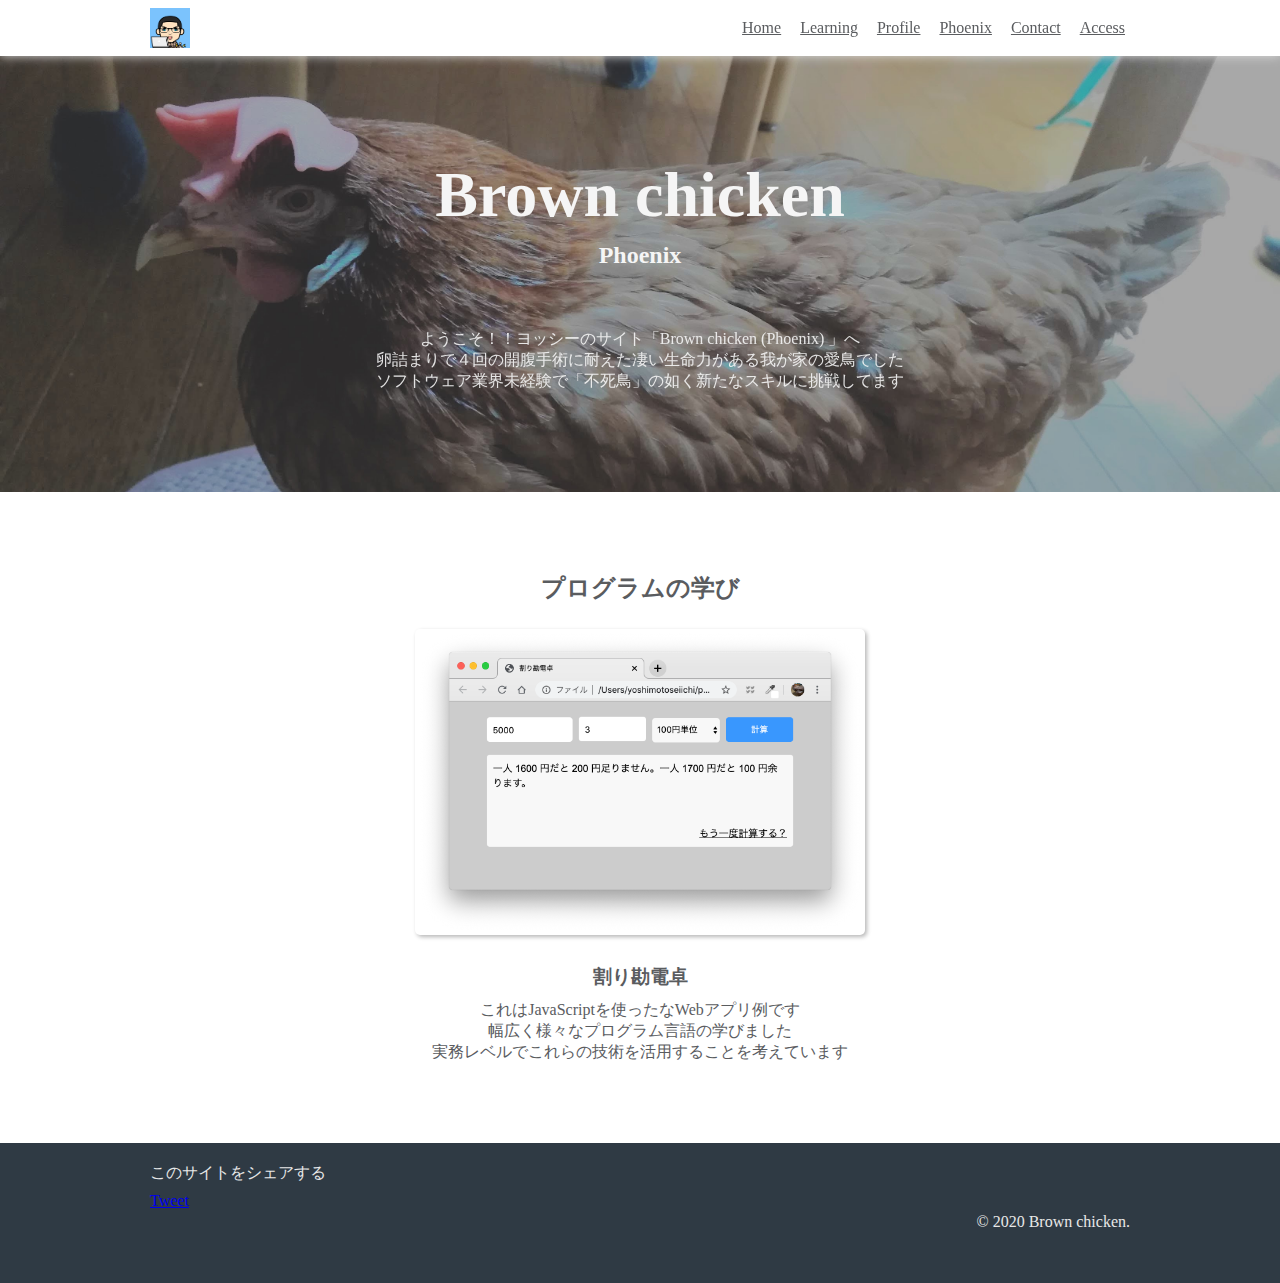
<file: index.html>
<!DOCTYPE html>>
<html>
  <head>
    <meta charset="utf-8">
    <title>Brown chicken | Home</title>
    <meta name="viewport" content="width=device-width, initial-scale=1">
    <meta name="description" content="「Brown chicken」公式サイトです。大阪府和泉市在住で自称プログラマーyosshi（ヨッシー）のサイトです">
    <link rel="shortcut icon" href="images/favicon.ico">
    <link rel="stylesheet" href="common.css">
    <link rel="stylesheet" href="index.css">
    <link rel="stylesheet" href="responsive.css">
    <meta property="og:title" content="Brown chicken | Home">
    <meta property="og:site_name" content="Brown chicken">
    <meta property="og:description" content="「Brown chicken」公式サイトです。大阪府和泉市在住で自称プログラマーyosshi（ヨッシー）のサイトです">
    <meta property="og:type" content="website">
    <meta property="og:url" content="http://brownchicken.html.xdomain.jp/">
    <meta property="og:image" content="http://brownchicken.html.xdomain.jp/images/main.jpg">
    <meta property="twitter.card" content="summary_large_image">
    <meta property="twitter:site" content="@yosshi2019">
    <!-- <meta property="fb:app_id" content="取得予定のFacebookのアプリID"> -->
  </head>
  <body>
    <div class="header">
      <div class="container">
        <div class="header-left">
          <img class="header-logo" src="images/logo.png" alt="yosshi_portfolio">
        </div>
        <div class="header-right">
          <a href="index.html">Home</a>
          <a href="learning.html">Learning</a>
          <a href="profile.html">Profile</a>
          <a href="phoenix.html">Phoenix</a>
          <a href="contact.html">Contact</a>
          <a href="access.html">Access</a>
        </div>

        <!-- ハンバーガーメニュー start -->
        <div id="nav-drawer">
          <!-- チェックボックスでCSSに切替、常に非表示 -->
          <input id="nav-input" type="checkbox" class="nav-unshown">
          <!-- ハンバーガーアイコンを表示タップでinputがチェック状態に -->
          <label id="nav-open" for="nav-input"><span></span></label>
          <!-- 初めは非表示でinputチェックされるとカバー表示されタップでinputチェック解除 -->
          <label class="nav-unshown" id="nav-close" for="nav-input"></label>
          <div id="nav-content">
            <div class="header-navi">
              <a href="index.html">Home</a>
              <br>
              <a href="learning.html">Learning</a>
              <br>
              <a href="profile.html">Profile</a>
              <br>
              <a href="phoenix.html">Phoenix</a>
              <br>
              <a href="contact.html">Contact</a>
              <br>
              <a href="access.html">Access</a>
            </div>
          </div>
          <!-- ハンバーガーメニュー end -->

          <div class="clear"></div>
        </div>
      </div>
    </div>
    <div class="main-visual">
      <div class="container">
        <h1 class="top-title">Brown chicken</h1>
        <h2 class="top-subtitle">Phoenix</h2>
        <p class="top-text">
          ようこそ！！ヨッシーのサイト「Brown chicken (Phoenix) 」へ
          <br>
          卵詰まりで４回の開腹手術に耐えた凄い生命力がある我が家の愛鳥でした
          <br>
          ソフトウェア業界未経験で「不死鳥」の如く新たなスキルに挑戦してます
        </p>
      </div>
    </div>
    <div class="main">
      <div class="container">
        <h2>プログラムの学び</h2>
        <img class="main-image" src="images/SS_split-calculator_3.png" alt="割り勘電卓">
        <h3>割り勘電卓</h3>
        <p>
          これはJavaScriptを使ったなWebアプリ例です
          <br>
          幅広く様々なプログラム言語の学びました
          <br>
          実務レベルでこれらの技術を活用することを考えています
        </p>
      </div>
    </div>
    <div class="footer">
      <div class="container">
        <div class="footer-left">
          <p>このサイトをシェアする</p>
          <a href="https://twitter.com/share?ref_src=twsrc%5Etfw" class="twitter-share-button" data-text="Brown chicken" data-url="http://brownchicken.html.xdomain.jp/" data-show-count="false">Tweet</a><script async src="https://platform.twitter.com/widgets.js" charset="utf-8"></script>
        </div>
        <div class="footer-right">
          &copy; 2020 Brown chicken.
        </div>
        <div class="clear"></div>
      </div>
    </div>
  </body>
</html>
</file>
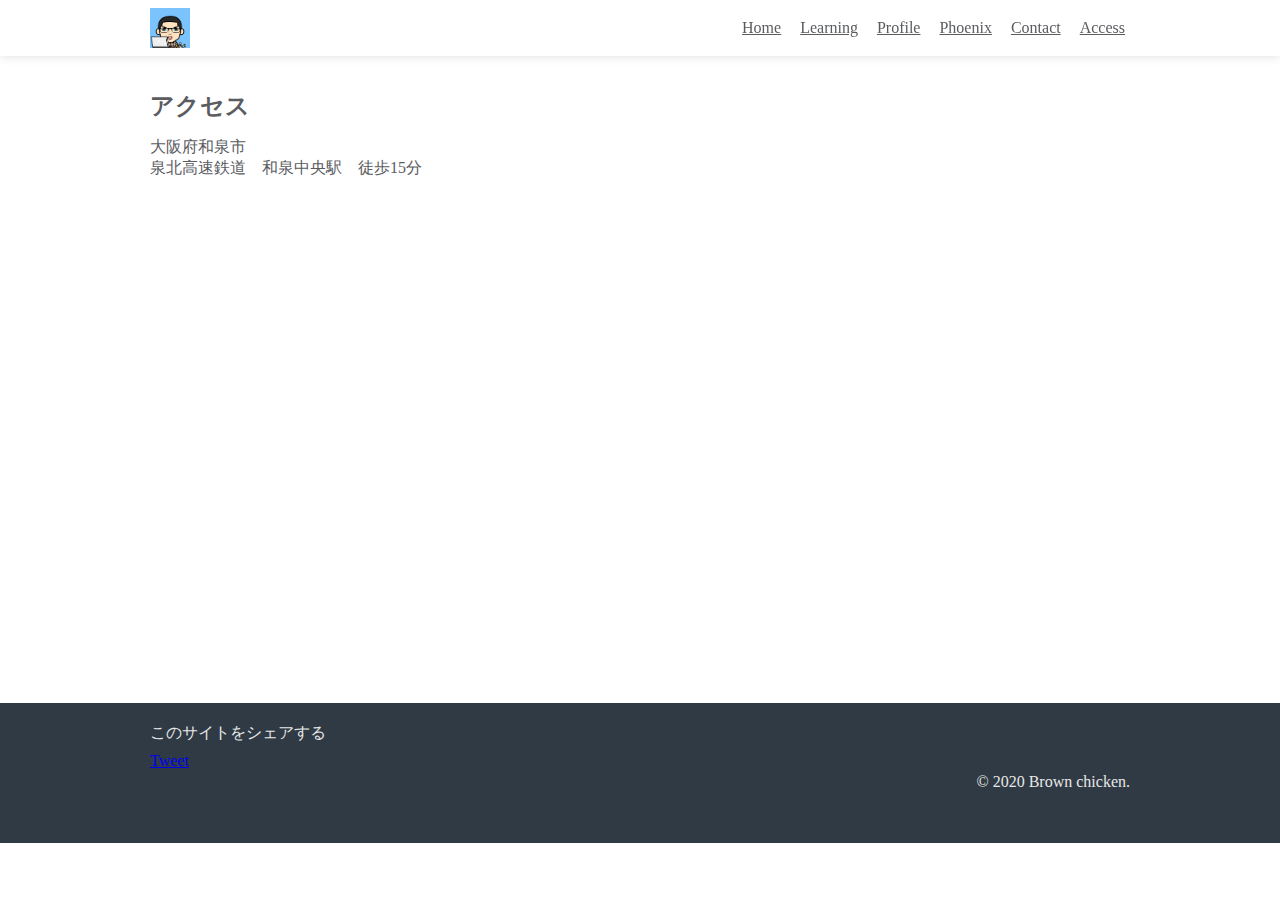
<file: access.html>
<!DOCTYPE html>
<html>
  <head>
    <meta charset="utf-8">
    <title>Brown chicken | Access</title>
    <meta name="viewport" content="width=device-width, initial-scale=1">
    <meta name="description" content="「Brown chicken」公式サイトです。大阪府和泉市在住で自称プログラマーyosshi（ヨッシー）のサイトです。">
    <link rel="shortcut icon" href="images/favicon.ico">
    <link rel="stylesheet" href="common.css">
    <link rel="stylesheet" href="access.css">
    <link rel="stylesheet" href="responsive.css">
    <meta property="og:title" content="Brown chicken | Home">
    <meta property="og:site_name" content="Brown chicken">
    <meta property="og:description" content="「Brown chicken」公式サイトです。大阪府和泉市在住で自称プログラマーyosshi（ヨッシー）のサイトです。">
    <meta property="og:type" content="website">
    <meta property="og:url" content="http://brownchicken.html.xdomain.jp/">
    <meta property="og:image" content="http://brownchicken.html.xdomain.jp/images/main.jpg">
    <meta property="twitter.card" content="summary_large_image">
    <meta property="twitter:site" content="@yosshi2019">
    <!-- <meta property="fb:app_id" content="取得予定のFacebookのアプリID"> -->
  </head>
  <body>
    <div class="header">
      <div class="container">
        <div class="header-left">
          <img class="header-logo" src="images/logo.png" alt="yosshi_portfolio">
        </div>
        <div class="header-right">
          <a href="index.html">Home</a>
          <a href="learning.html">Learning</a>
          <a href="profile.html">Profile</a>
          <a href="phoenix.html">Phoenix</a>
          <a href="contact.html">Contact</a>
          <a href="access.html">Access</a>
        </div>

        <!-- ハンバーガーメニュー start -->
        <div id="nav-drawer">
          <!-- チェックボックスでCSSに切替、常に非表示 -->
          <input id="nav-input" type="checkbox" class="nav-unshown">
          <!-- ハンバーガーアイコンを表示タップでinputがチェック状態に -->
          <label id="nav-open" for="nav-input"><span></span></label>
          <!-- 初めは非表示でinputチェックされるとカバー表示されタップでinputチェック解除 -->
          <label class="nav-unshown" id="nav-close" for="nav-input"></label>
          <div id="nav-content">
            <div class="header-navi">
              <a href="index.html">Home</a>
              <br>
              <a href="learning.html">Learning</a>
              <br>
              <a href="profile.html">Profile</a>
              <br>
              <a href="phoenix.html">Phoenix</a>
              <br>
              <a href="contact.html">Contact</a>
              <br>
              <a href="access.html">Access</a>
            </div>
          </div>
          <!-- ハンバーガーメニュー end -->

          <div class="clear"></div>
        </div>
      </div>
    </div>
    <div class="access">
      <div class="container">
        <h2 class="access-title">アクセス</h2>
        <p class="access-text">
          大阪府和泉市
          <br>
          泉北高速鉄道　和泉中央駅　徒歩15分
        </p>
        <div class="google-map">
          <iframe src="https://www.google.com/maps/embed?pb=!1m18!1m12!1m3!1d6579.402612160967!2d135.44683567551482!3d34.459729368190615!2m3!1f0!2f0!3f0!3m2!1i1024!2i768!4f13.1!3m3!1m2!1s0x6000d0244e118c8b%3A0x19941b72eccc420!2z5ZKM5rOJ5Lit5aSu6aeF!5e0!3m2!1sja!2sjp!4v1584189680854!5m2!1sja!2sjp" width="600" height="450" frameborder="0" style="border:0;" allowfullscreen="" aria-hidden="false" tabindex="0"></iframe>
        </div>
      </div>
    </div>
  </body>
  <div class="footer">
    <div class="container">
      <div class="footer-left">
        <p>このサイトをシェアする</p>
        <a href="https://twitter.com/share?ref_src=twsrc%5Etfw" class="twitter-share-button" data-text="Brown chicken" data-url="http://brownchicken.html.xdomain.jp/" data-show-count="false">Tweet</a><script async src="https://platform.twitter.com/widgets.js" charset="utf-8"></script>
      </div>
      <div class="footer-right">
        &copy; 2020 Brown chicken.
      </div>
      <div class="clear"></div>
    </div>
  </div>
</html>
</file>
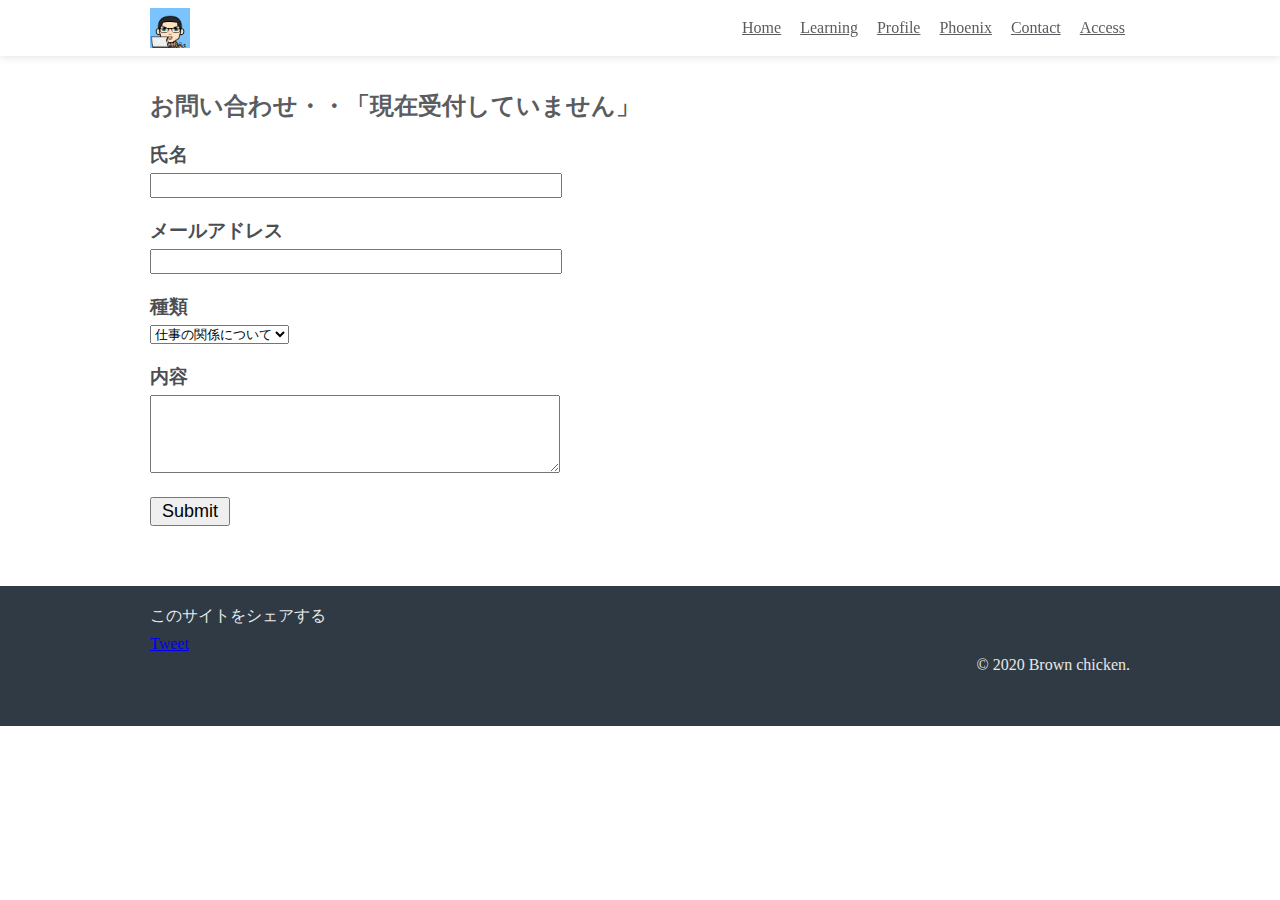
<file: contact.html>
<!DOCTYPE html>
<html>
  <head>
    <meta charset="utf-8">
    <title>Brown chicken | Contact</title>
    <meta name="viewport" content="width=device-width, initial-scale=1">
    <meta name="description" content="「Brown chicken」公式サイトです。大阪府和泉市在住で自称プログラマーyosshi（ヨッシー）のサイトです。">
    <link rel="shortcut icon" href="images/favicon.ico">
    <link rel="stylesheet" href="common.css">
    <link rel="stylesheet" href="contact.css">
    <link rel="stylesheet" href="responsive.css">
    <meta property="og:title" content="Brown chicken | Home">
    <meta property="og:site_name" content="Brown chicken">
    <meta property="og:description" content="「Brown chicken」公式サイトです。大阪府和泉市在住で自称プログラマーyosshi（ヨッシー）のサイトです。">
    <meta property="og:type" content="website">
    <meta property="og:url" content="http://brownchicken.html.xdomain.jp/">
    <meta property="og:image" content="http://brownchicken.html.xdomain.jp/images/main.jpg">
    <meta property="twitter.card" content="summary_large_image">
    <meta property="twitter:site" content="@yosshi2019">
    <!-- <meta property="fb:app_id" content="取得予定のFacebookのアプリID"> -->
  </head>
  <body>
    <div class="header">
      <div class="container">
        <div class="header-left">
          <img class="header-logo" src="images/logo.png" alt="yosshi_portfolio">
        </div>
        <div class="header-right">
          <a href="index.html">Home</a>
          <a href="learning.html">Learning</a>
          <a href="profile.html">Profile</a>
          <a href="phoenix.html">Phoenix</a>
          <a href="contact.html">Contact</a>
          <a href="access.html">Access</a>
        </div>

        <!-- ハンバーガーメニュー start -->
        <div id="nav-drawer">
          <!-- チェックボックスでCSSに切替、常に非表示 -->
          <input id="nav-input" type="checkbox" class="nav-unshown">
          <!-- ハンバーガーアイコンを表示タップでinputがチェック状態に -->
          <label id="nav-open" for="nav-input"><span></span></label>
          <!-- 初めは非表示でinputチェックされるとカバー表示されタップでinputチェック解除 -->
          <label class="nav-unshown" id="nav-close" for="nav-input"></label>
          <div id="nav-content">
            <div class="header-navi">
              <a href="index.html">Home</a>
              <br>
              <a href="learning.html">Learning</a>
              <br>
              <a href="profile.html">Profile</a>
              <br>
              <a href="phoenix.html">Phoenix</a>
              <br>
              <a href="contact.html">Contact</a>
              <br>
              <a href="access.html">Access</a>
            </div>
          </div>
          <!-- ハンバーガーメニュー end -->

          <div class="clear"></div>
        </div>
      </div>
    </div>
  </head>
  <body>
    <div class="contact">
      <div class="container">
        <h2 class="contact-title">お問い合わせ・・「現在受付していません」</h2>
        <form class="contact-form">
          <h3>氏名</h3>
          <input type="text">
          <h3>メールアドレス</h3>
          <input type="email">
          <h3>種類</h3>
          <select>
            <option>仕事の関係について</option>
            <option>その他</option>
          </select>
          <h3>内容</h3>
          <textarea rows="4"></textarea>
          <br>
          <input type="submit" class="submit-button">
        </form>
      </div>
    </div>

  </body>
  <div class="footer">
    <div class="container">
      <div class="footer-left">
        <p>このサイトをシェアする</p>
        <a href="https://twitter.com/share?ref_src=twsrc%5Etfw" class="twitter-share-button" data-text="Brown chicken" data-url="http://brownchicken.html.xdomain.jp/" data-show-count="false">Tweet</a><script async src="https://platform.twitter.com/widgets.js" charset="utf-8"></script>
      </div>
      <div class="footer-right">
        &copy; 2020 Brown chicken.
      </div>
      <div class="clear"></div>
    </div>
  </div>
</html>
</file>
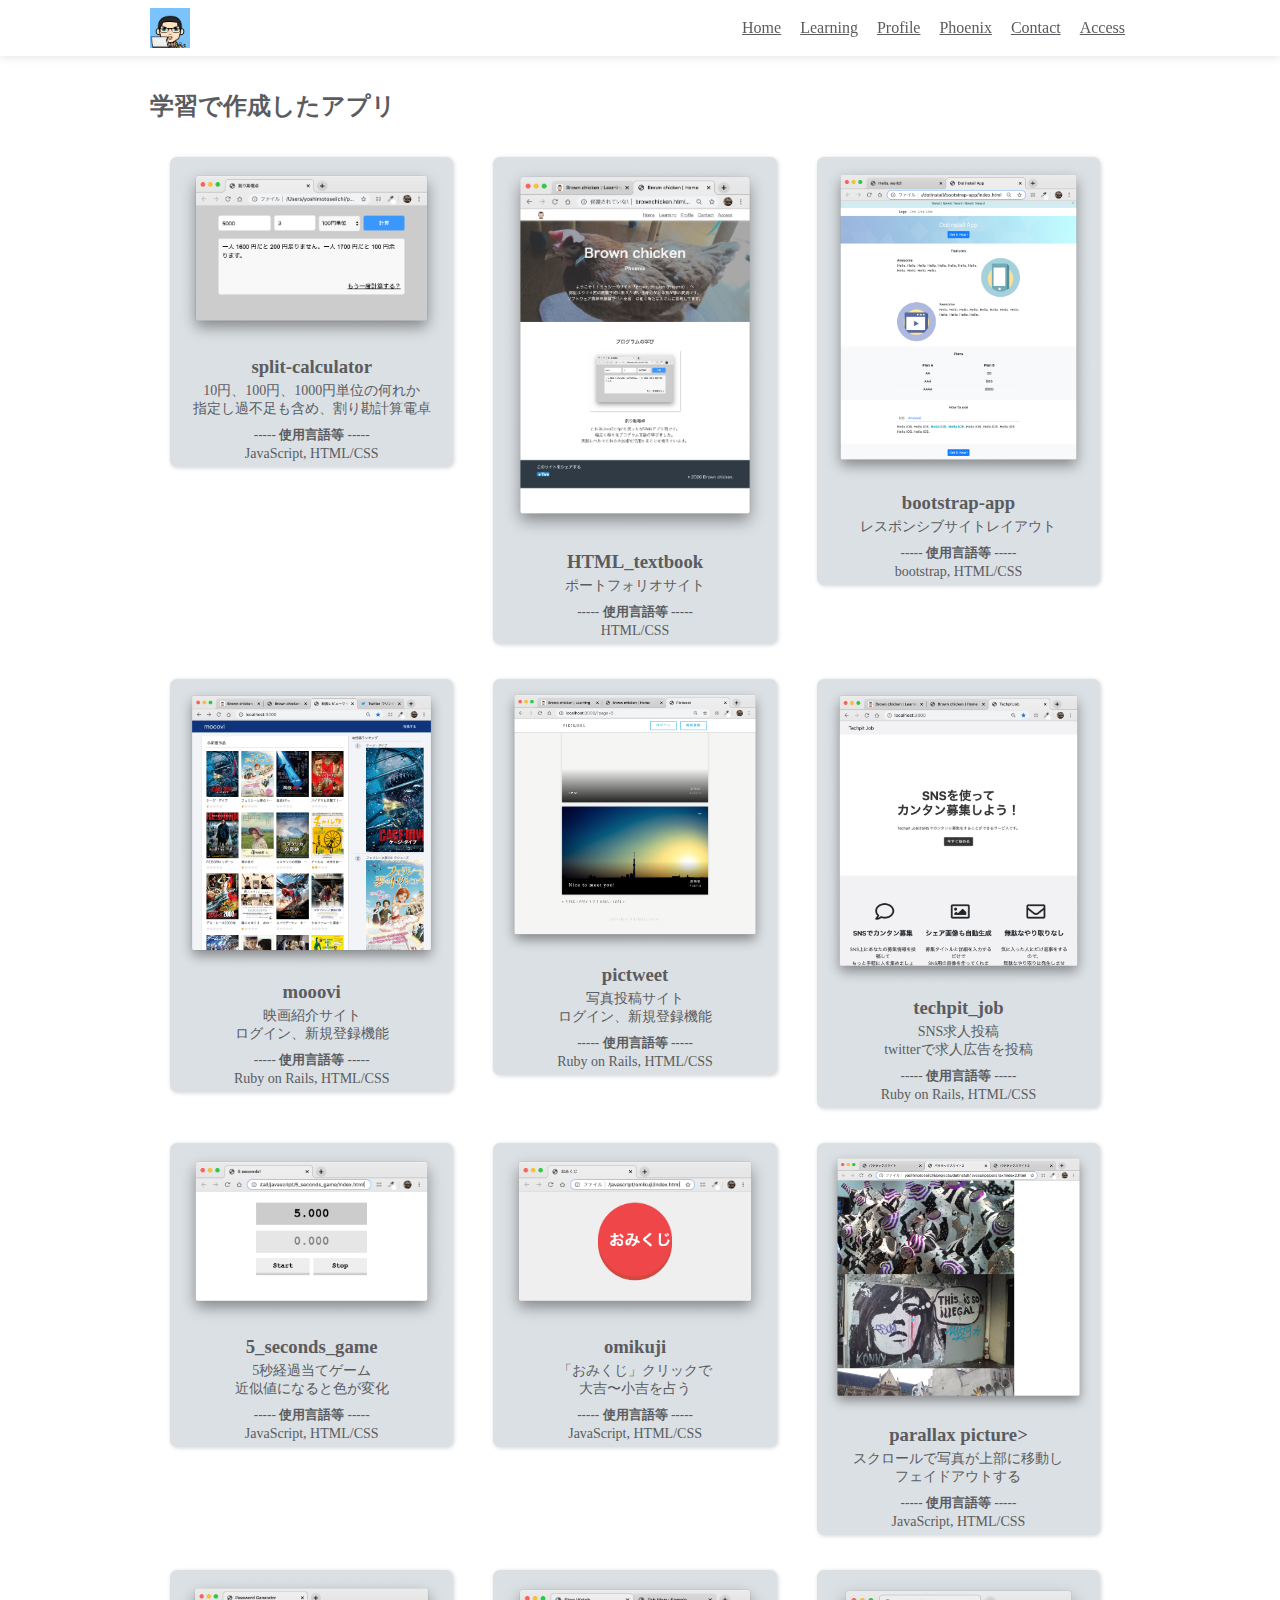
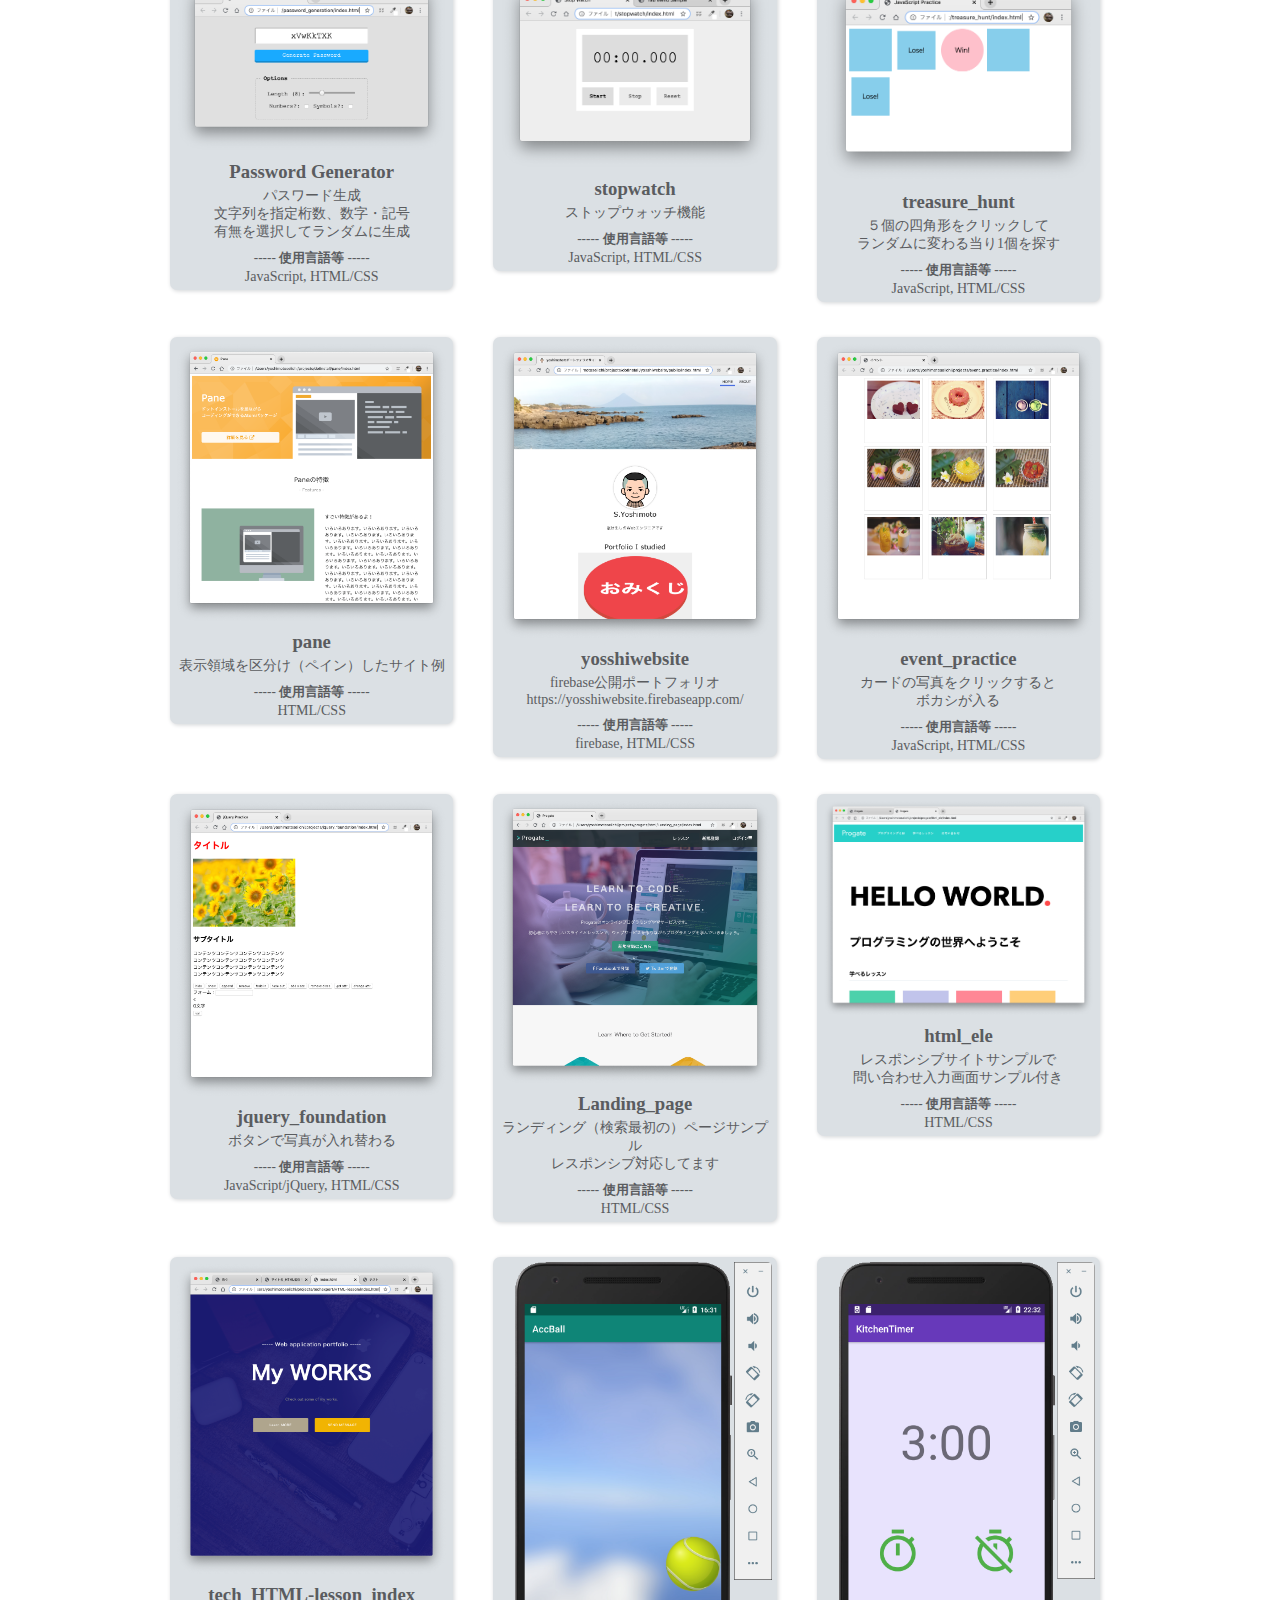
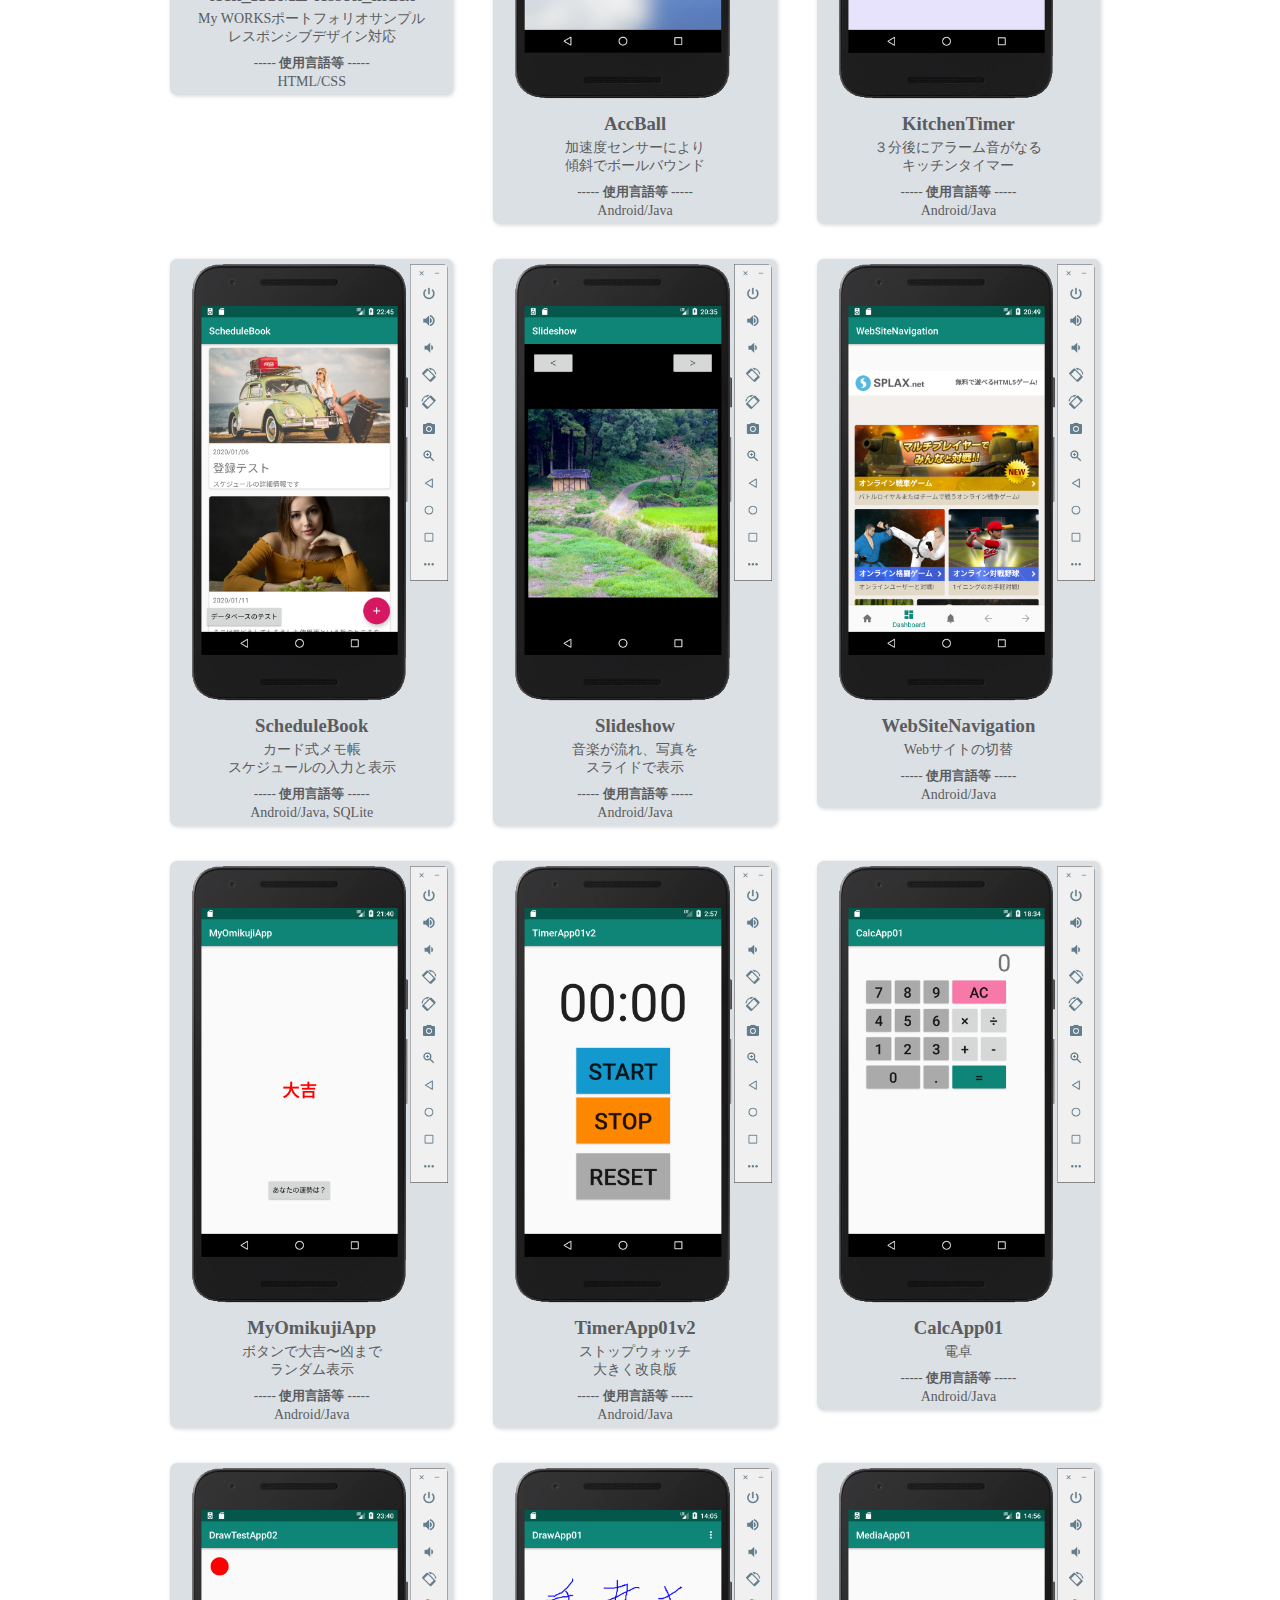
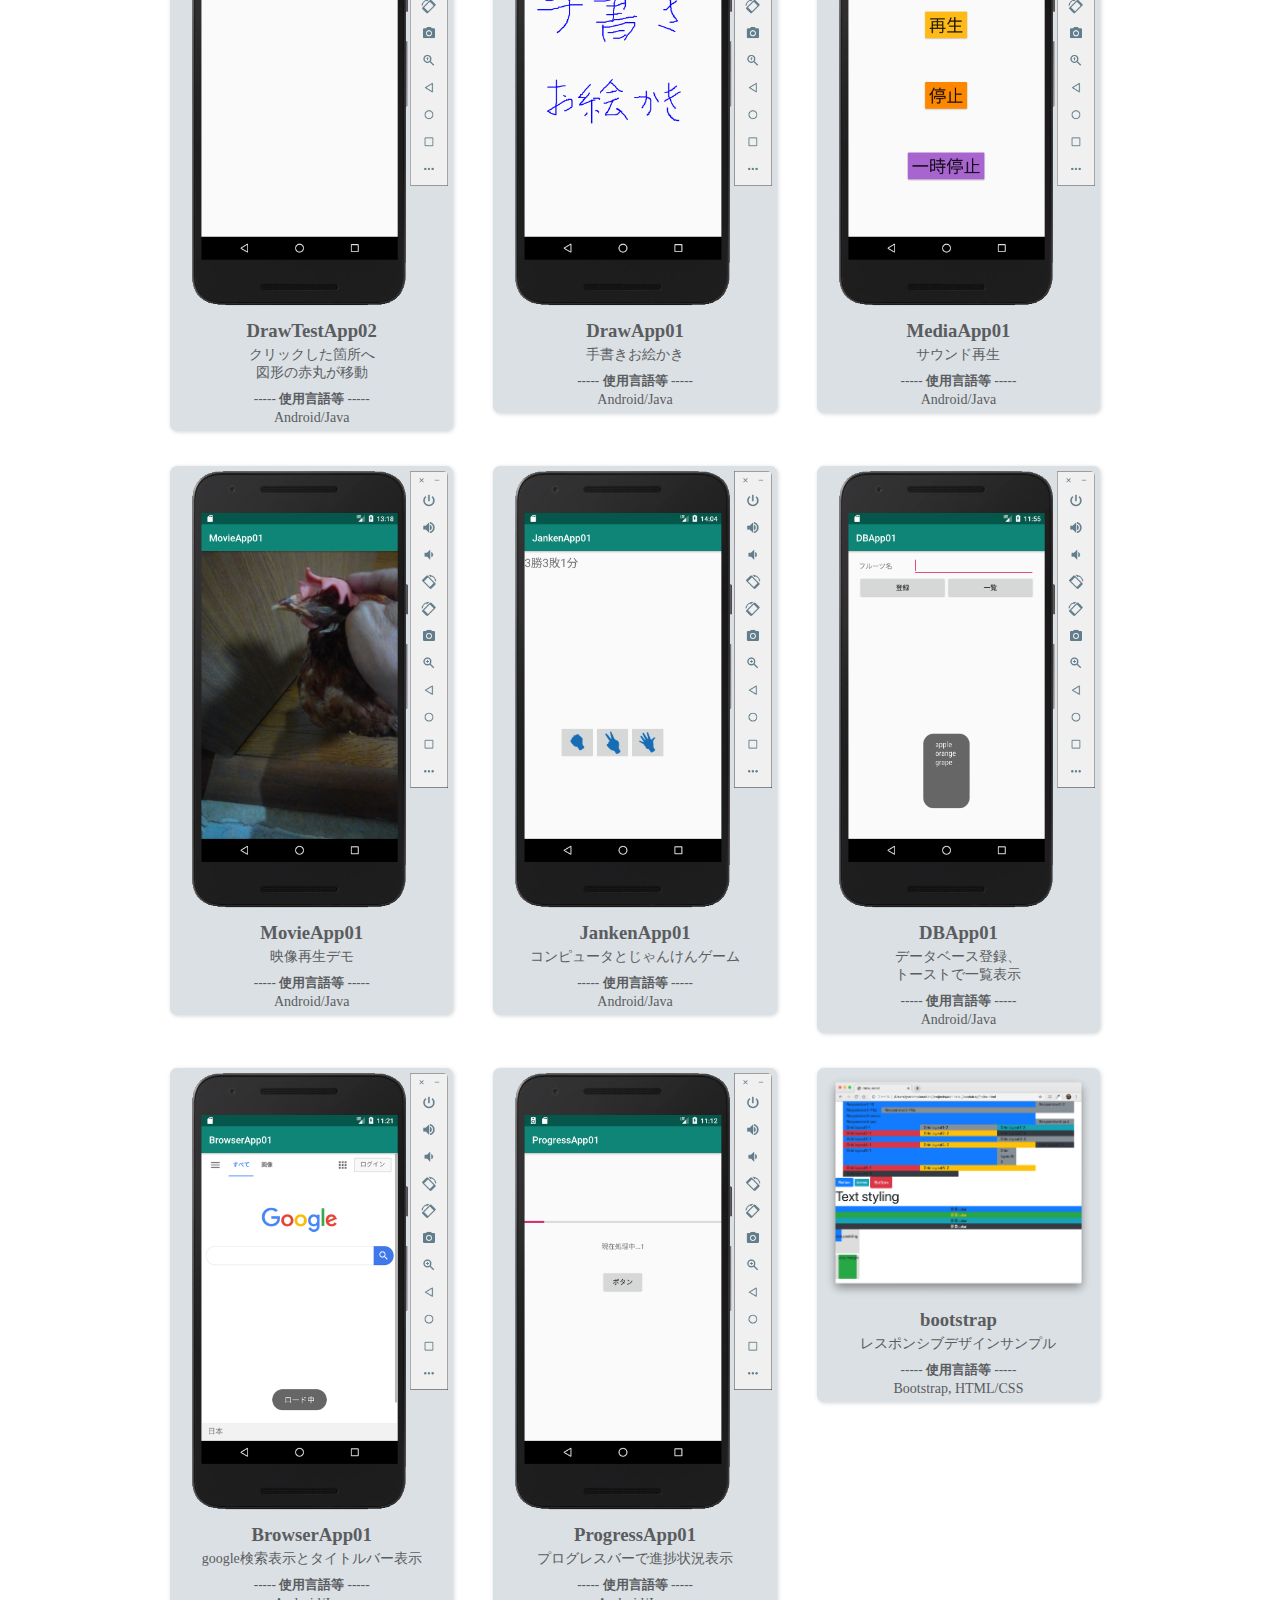
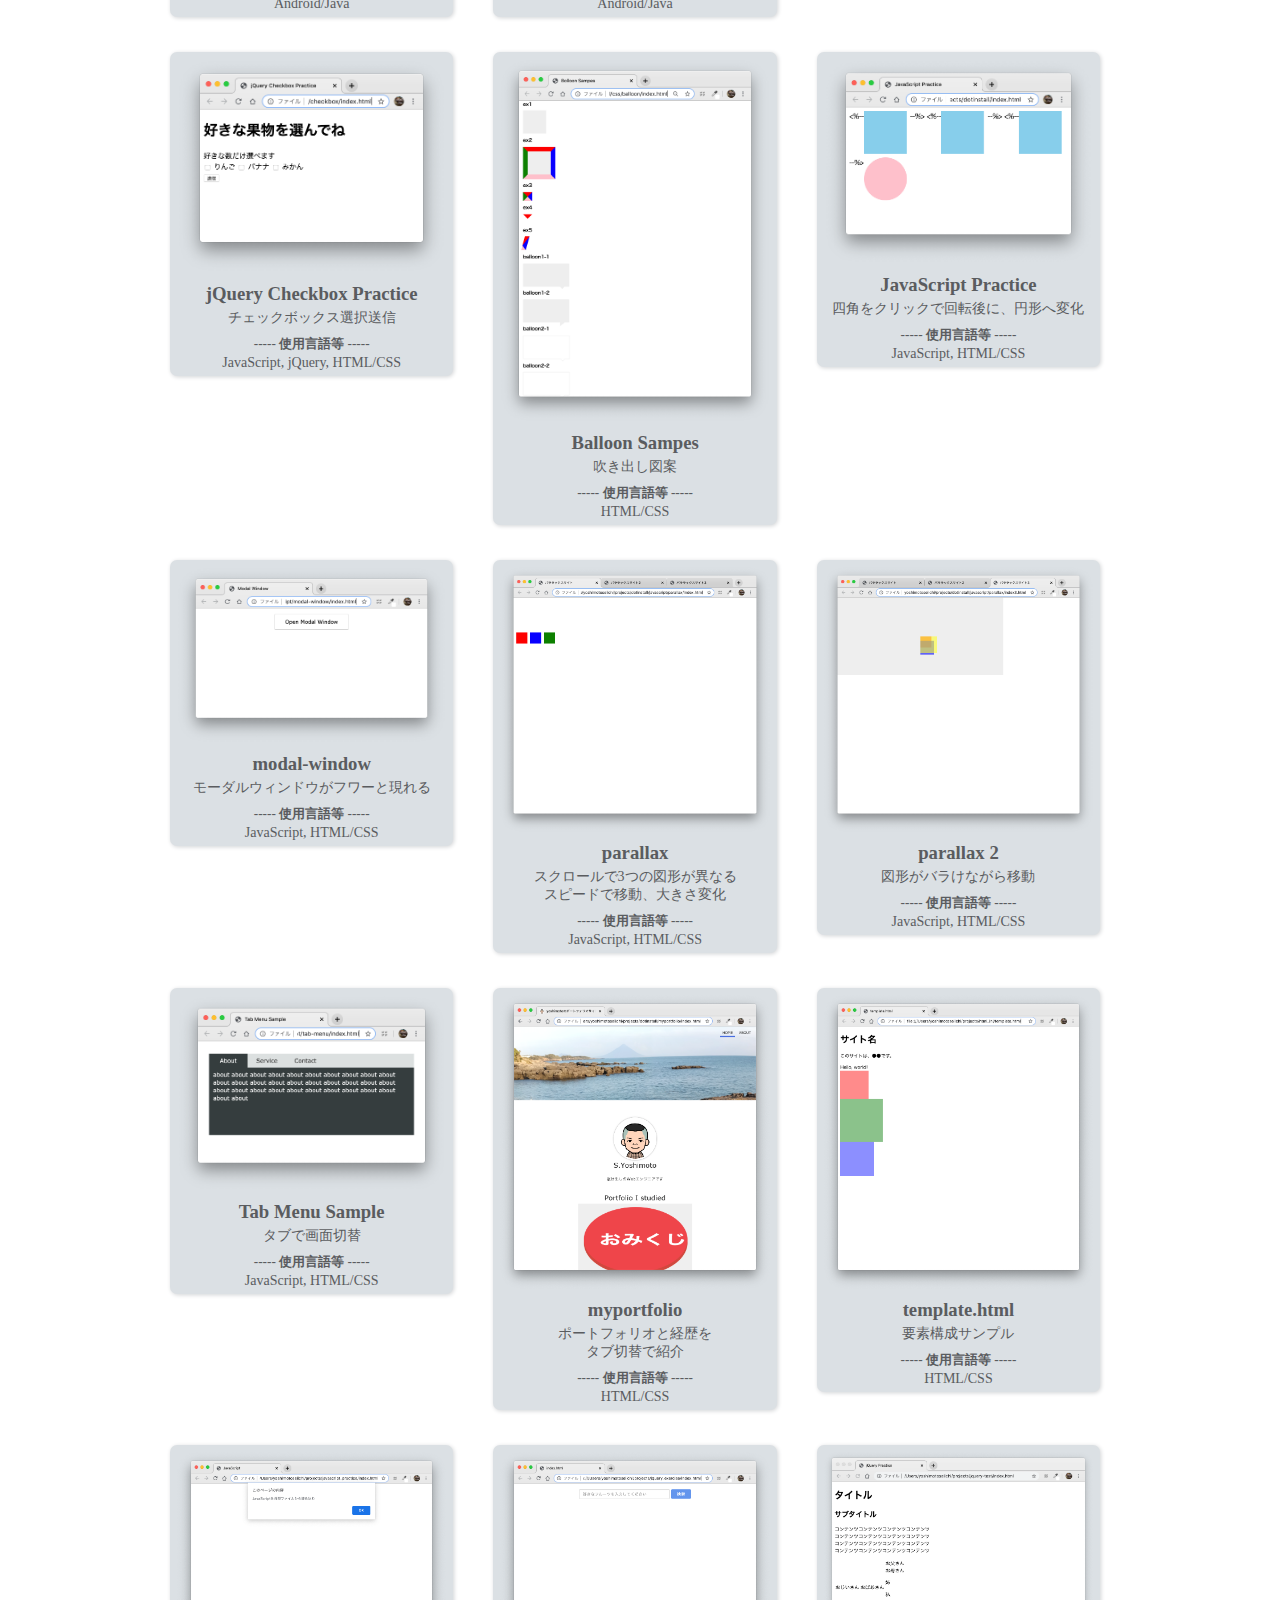
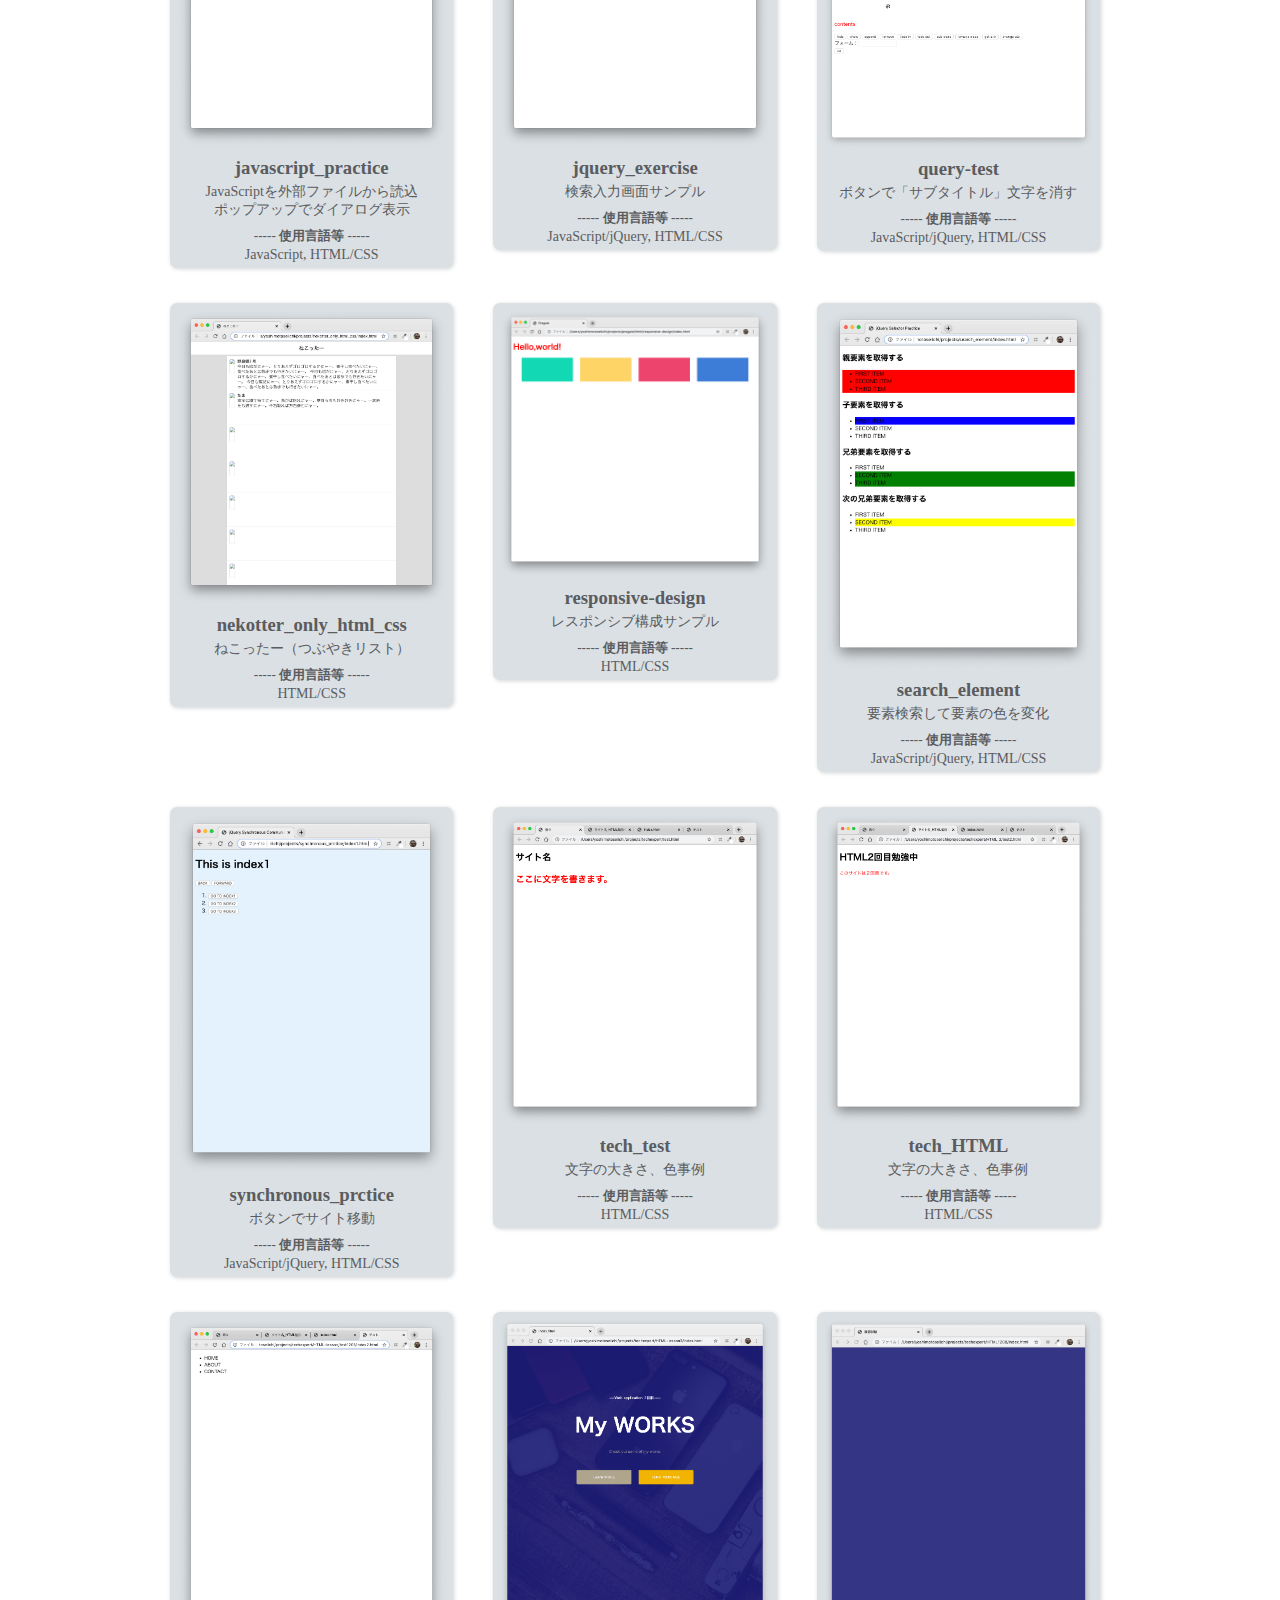
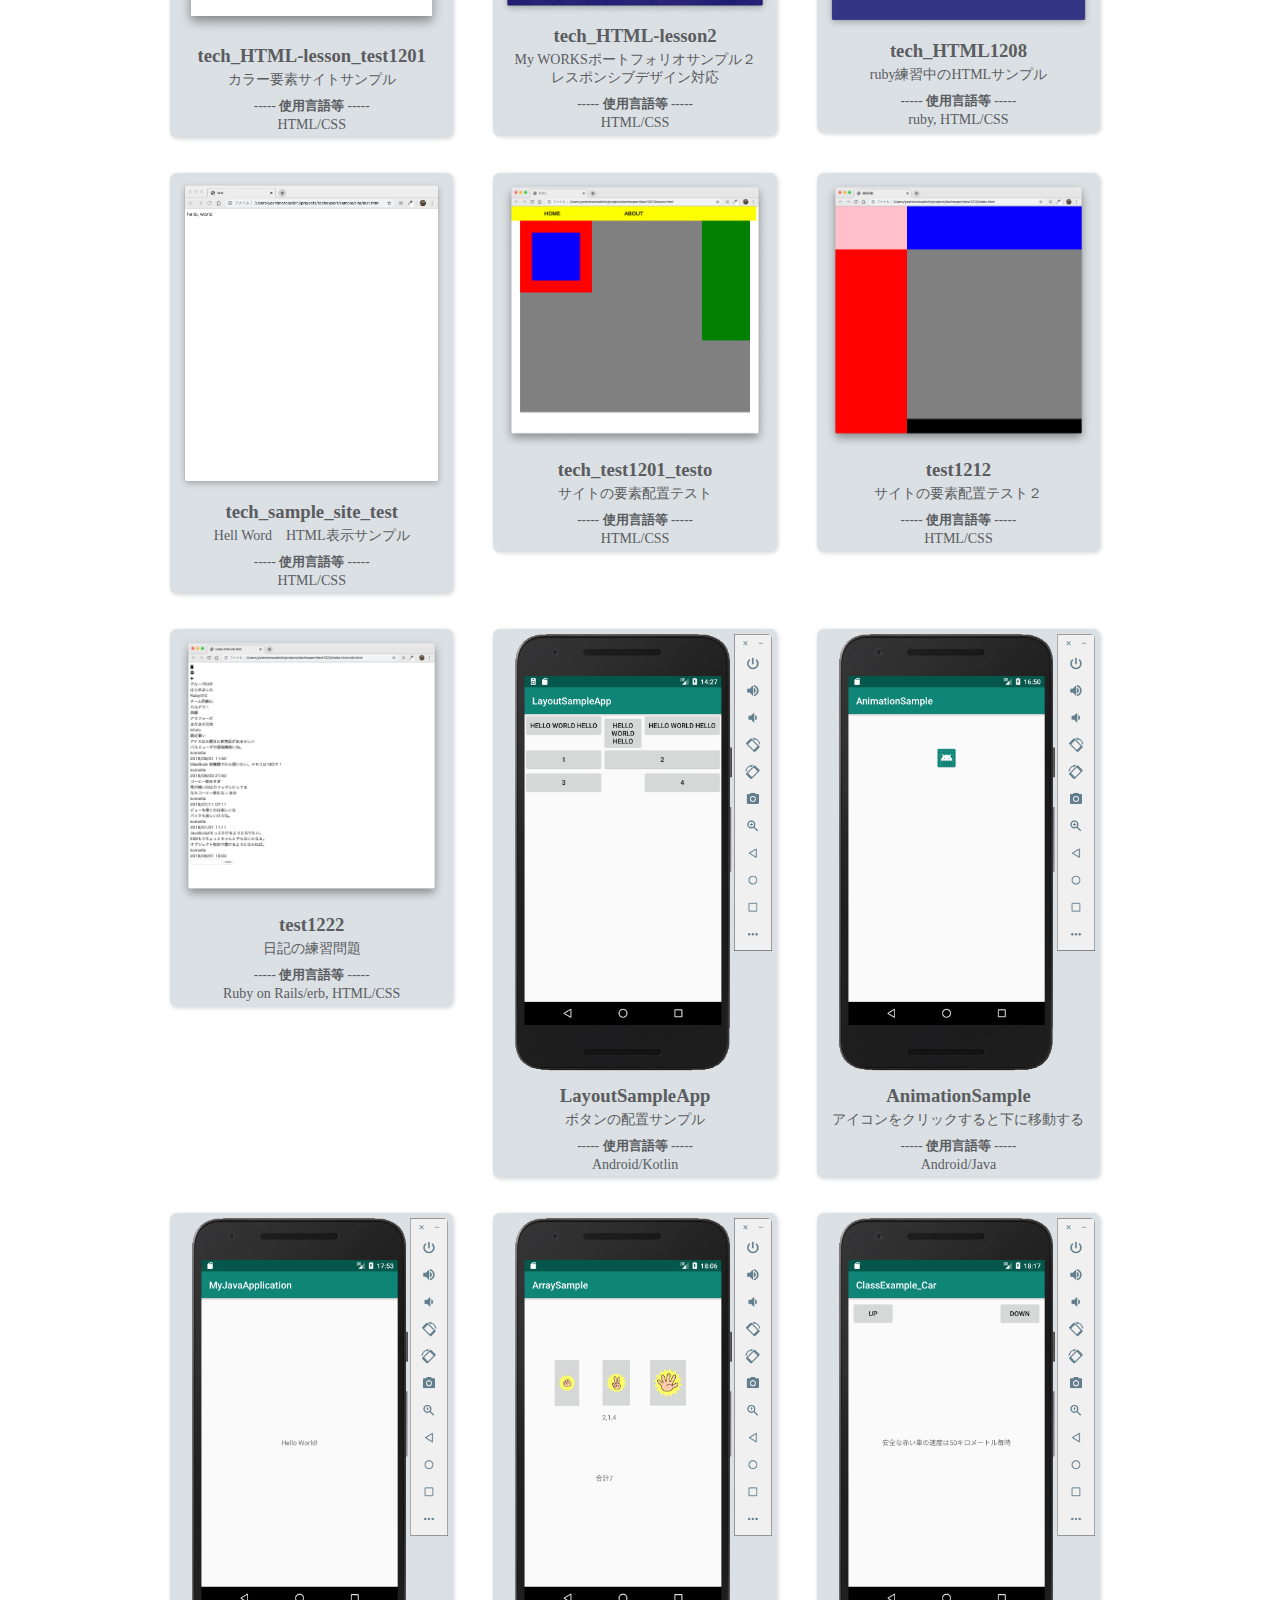
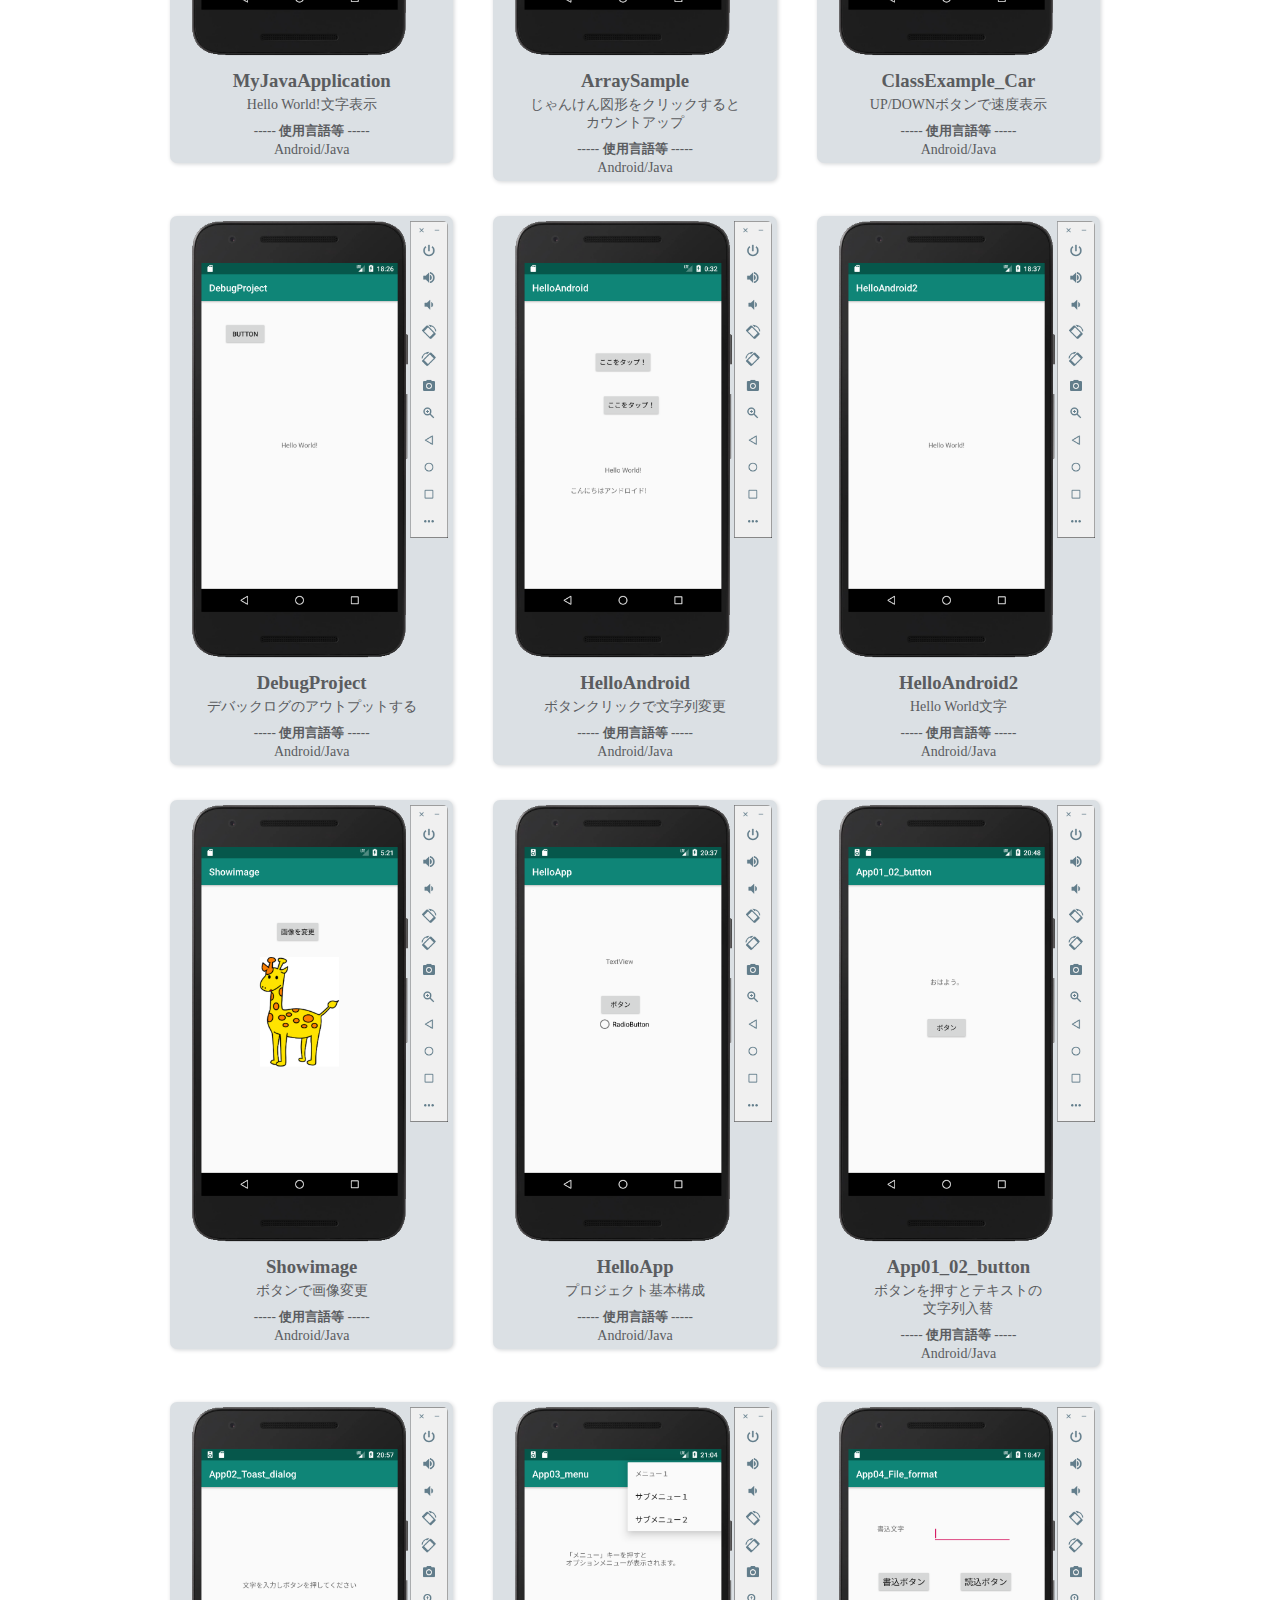
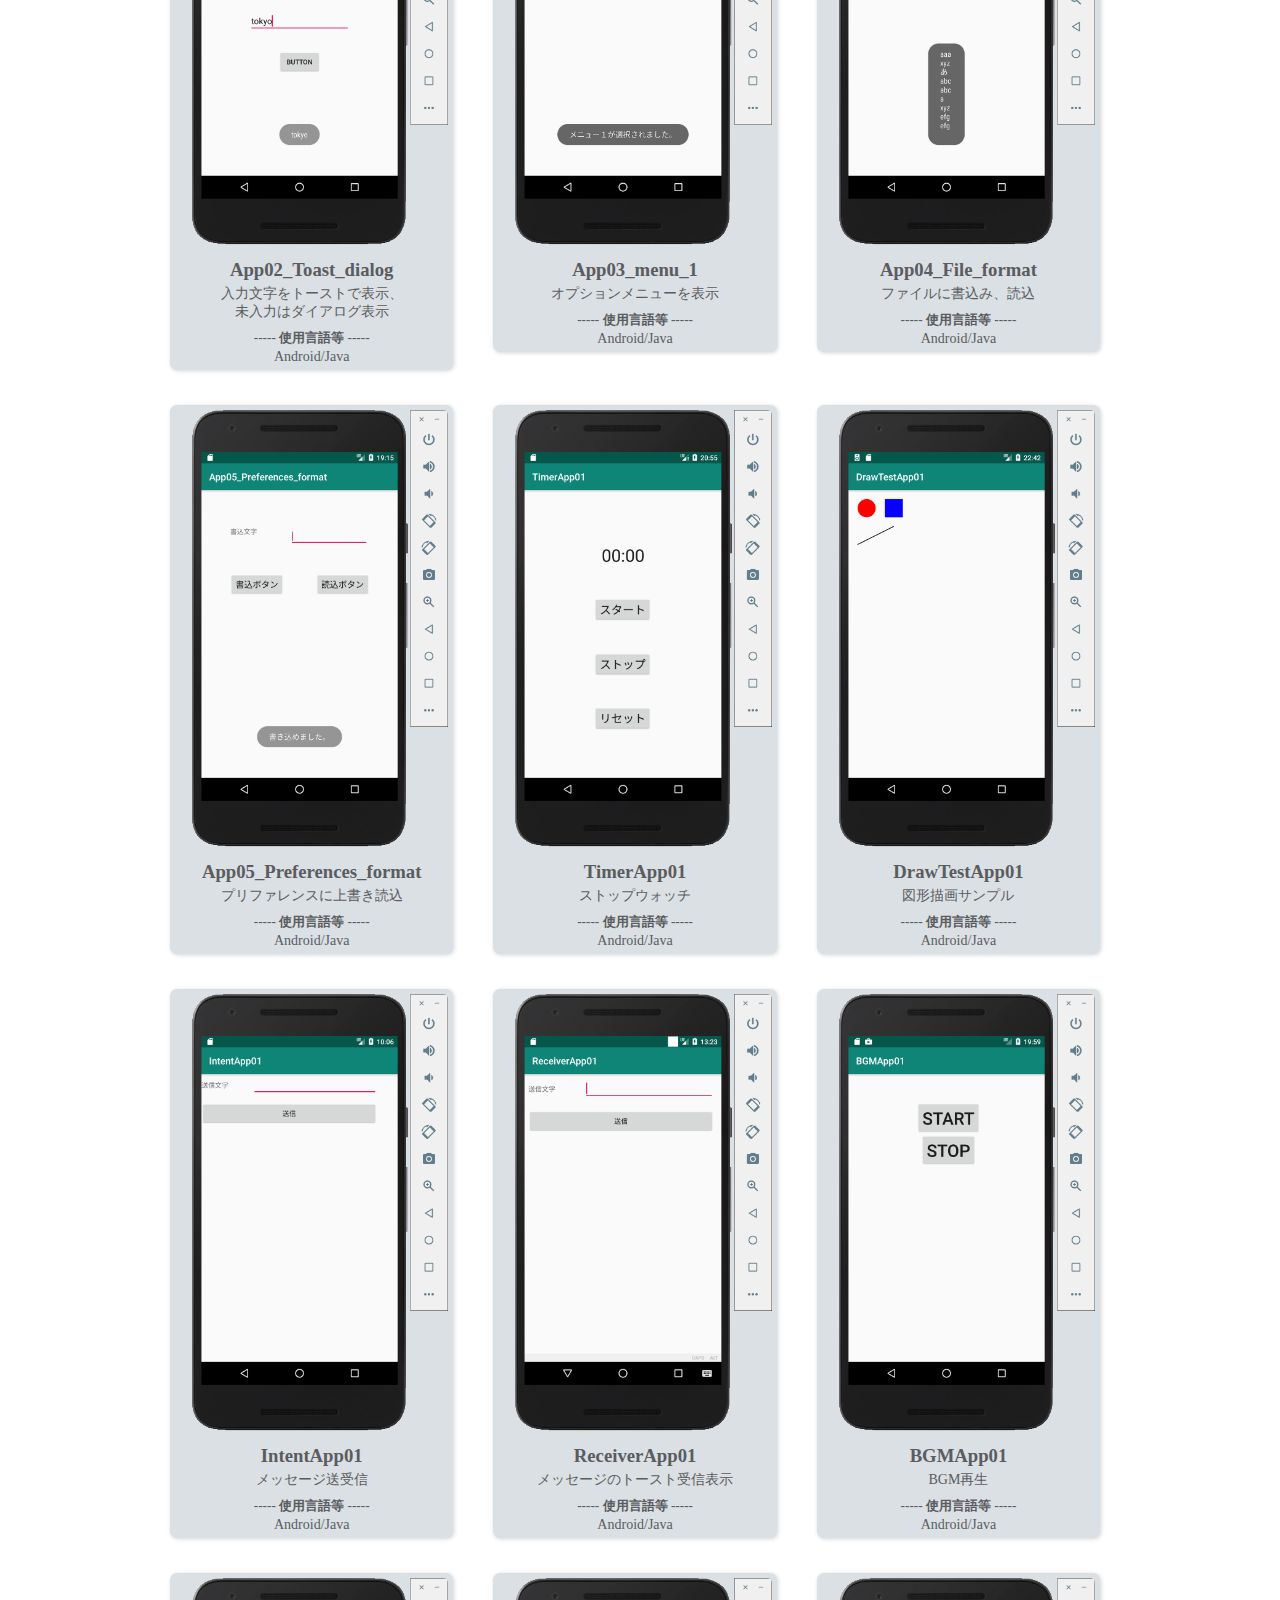
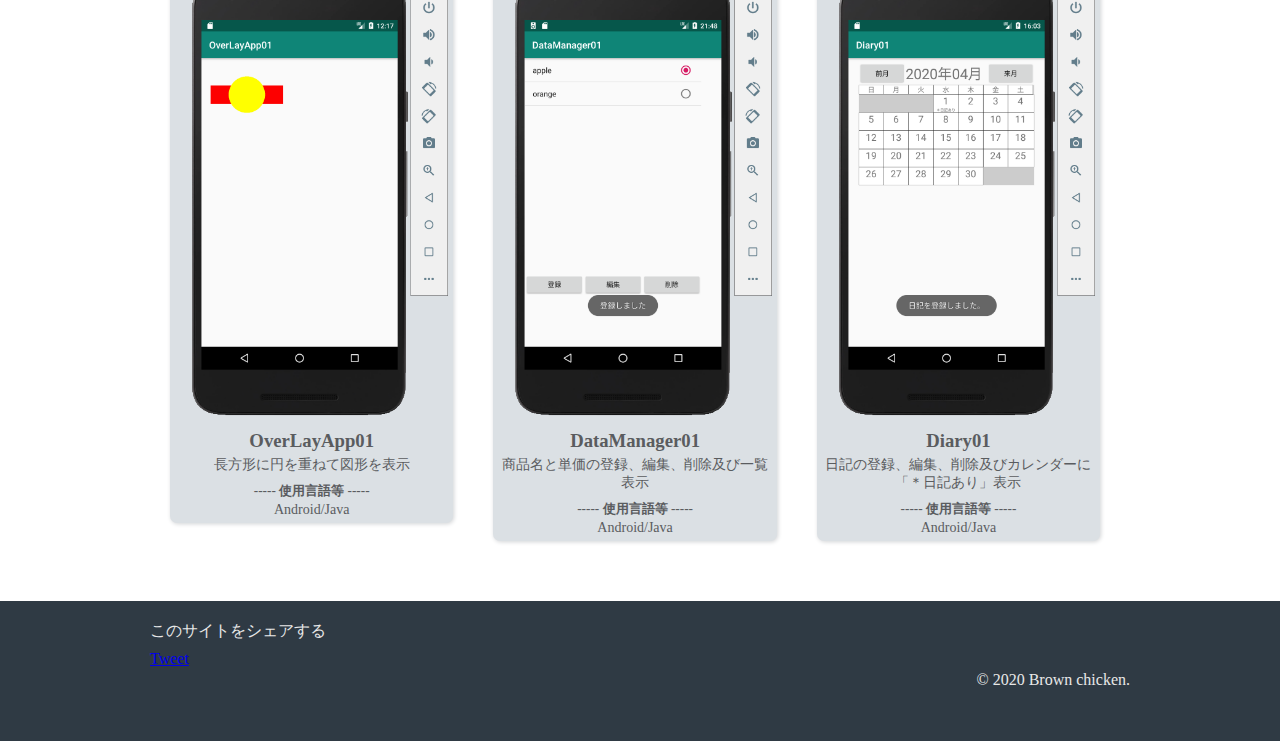
<file: learning.html>
<!DOCTYPE html>
<html>
  <head>
    <meta charset="utf-8">
    <title>Brown chicken | Learning</title>
    <meta name="viewport" content="width=device-width, initial-scale=1">
    <meta name="description" content="「Brown chicken」公式サイトです。大阪府和泉市在住で自称プログラマーyosshi（ヨッシー）のサイトです。ここでは学んだプログラムの作品掲載しています。">
    <link rel="shortcut icon" href="images/favicon.ico">
    <link rel="stylesheet" href="common.css">
    <link rel="stylesheet" href="learning.css">
    <link rel="stylesheet" href="responsive.css">
    <meta property="og:title" content="Brown chicken | Home">
    <meta property="og:site_name" content="Brown chicken">
    <meta property="og:description" content="「Brown chicken」公式サイトです。大阪府和泉市在住で自称プログラマーyosshi（ヨッシー）のサイトです。">
    <meta property="og:type" content="website">
    <meta property="og:url" content="http://brownchicken.html.xdomain.jp/">
    <meta property="og:image" content="http://brownchicken.html.xdomain.jp/images/main.jpg">
    <meta property="twitter.card" content="summary_large_image">
    <meta property="twitter:site" content="@yosshi2019">
    <!-- <meta property="fb:app_id" content="取得予定のFacebookのアプリID"> -->
  </head>
  <body>
    <div class="header">
      <div class="container">
        <div class="header-left">
          <img class="header-logo" src="images/logo.png" alt="yosshi_portfolio">
        </div>
        <div class="header-right">
          <a href="index.html">Home</a>
          <a href="learning.html">Learning</a>
          <a href="profile.html">Profile</a>
          <a href="phoenix.html">Phoenix</a>
          <a href="contact.html">Contact</a>
          <a href="access.html">Access</a>
        </div>

        <!-- ハンバーガーメニュー start -->
        <div id="nav-drawer">
          <!-- チェックボックスでCSSに切替、常に非表示 -->
          <input id="nav-input" type="checkbox" class="nav-unshown">
          <!-- ハンバーガーアイコンを表示タップでinputがチェック状態に -->
          <label id="nav-open" for="nav-input"><span></span></label>
          <!-- 初めは非表示でinputチェックされるとカバー表示されタップでinputチェック解除 -->
          <label class="nav-unshown" id="nav-close" for="nav-input"></label>
          <div id="nav-content">
            <div class="header-navi">
              <a href="index.html">Home</a>
              <br>
              <a href="learning.html">Learning</a>
              <br>
              <a href="profile.html">Profile</a>
              <br>
              <a href="phoenix.html">Phoenix</a>
              <br>
              <a href="contact.html">Contact</a>
              <br>
              <a href="access.html">Access</a>
            </div>
          </div>
          <!-- ハンバーガーメニュー end -->

          <div class="clear"></div>
        </div>
      </div>
    </div>
    <div class="learning">
      <div class="container">
        <h2>学習で作成したアプリ</h2>
        <div class="learning-card-wrapper">
          <div class="learning-card">
            <div class="learning-card-inner">
              <img class="learning-image" src="images/SS_split-calculator_3.png" alt="split-calculator">
              <h3 class="learning-title">split-calculator</h3>
              <p class="learning-text">
                  10円、100円、1000円単位の何れか
                  <br>
                  指定し過不足も含め、割り勘計算電卓
              </p>
              <h5 class="learning-language">
                  ----- 使用言語等 -----
              </h5>
              <p class="learning-language-text">
                  JavaScript, HTML/CSS
              </p>
            </div>
          </div>
          <div class="learning-card">
            <div class="learning-card-inner">
              <img class="learning-image" src="images/SS_HTML_textbook.png" alt="HTML_textbook">
              <h3 class="learning-title">HTML_textbook</h3>
              <p class="learning-text">
                  ポートフォリオサイト
              </p>
              <h5 class="learning-language">
                  ----- 使用言語等 -----
              </h5>
              <p class="learning-language-text">
                  HTML/CSS
              </p>
            </div>
          </div>
          <div class="learning-card">
            <div class="learning-card-inner">
              <img class="learning-image" src="images/SS_bootstrap_app.png" alt="bootstrap-app">
              <h3 class="learning-title">bootstrap-app</h3>
              <p class="learning-text">
                  レスポンシブサイトレイアウト
              </p>
              <h5 class="learning-language">
                  ----- 使用言語等 -----
              </h5>
              <p class="learning-language-text">
                  bootstrap, HTML/CSS
              </p>
            </div>
          </div>
          <div class="learning-card">
            <div class="learning-card-inner">
              <img class="learning-image" src="images/SS_mooovi_1.png" alt="mooovi">
              <h3 class="learning-title">mooovi</h3>
              <p class="learning-text">
                  映画紹介サイト
                  <br>
                  ログイン、新規登録機能
              </p>
              <h5 class="learning-language">
                  ----- 使用言語等 -----
              </h5>
              <p class="learning-language-text">
                  Ruby on Rails, HTML/CSS
              </p>
            </div>
          </div>
          <div class="learning-card">
            <div class="learning-card-inner">
              <img class="learning-image" src="images/SS_pictweet_1.png" alt="5_seconds_game">
              <h3 class="learning-title">pictweet</h3>
              <p class="learning-text">
                  写真投稿サイト
                  <br>
                  ログイン、新規登録機能
              </p>
              <h5 class="learning-language">
                  ----- 使用言語等 -----
              </h5>
              <p class="learning-language-text">
                  Ruby on Rails, HTML/CSS
              </p>
            </div>
          </div>
          <div class="learning-card">
            <div class="learning-card-inner">
              <img class="learning-image" src="images/SS_techpit_job_1.png" alt="5_seconds_game">
              <h3 class="learning-title">techpit_job</h3>
              <p class="learning-text">
                  SNS求人投稿
                  <br>
                  twitterで求人広告を投稿
              </p>
              <h5 class="learning-language">
                  ----- 使用言語等 -----
              </h5>
              <p class="learning-language-text">
                  Ruby on Rails, HTML/CSS
              </p>
            </div>
          </div>
          <div class="learning-card">
            <div class="learning-card-inner">
              <img class="learning-image" src="images/SS_5_seconds_game_1.png" alt="5_seconds_game">
              <h3 class="learning-title">5_seconds_game</h3>
              <p class="learning-text">
                  5秒経過当てゲーム
                  <br>
                  近似値になると色が変化
              </p>
              <h5 class="learning-language">
                  ----- 使用言語等 -----
              </h5>
              <p class="learning-language-text">
                  JavaScript, HTML/CSS
              </p>
            </div>
          </div>
          <div class="learning-card">
            <div class="learning-card-inner">
              <img class="learning-image" src="images/SS_omikuji_1.png" alt="omikuji">
              <h3 class="learning-title">omikuji</h3>
              <p class="learning-text">
                  「おみくじ」クリックで
                  <br>
                  大吉〜小吉を占う
              </p>
              <h5 class="learning-language">
                  ----- 使用言語等 -----
              </h5>
              <p class="learning-language-text">
                  JavaScript, HTML/CSS
              </p>
            </div>
          </div>
          <div class="learning-card">
            <div class="learning-card-inner">
              <img class="learning-image" src="images/SS_parallax_p_1.png" alt="parallax picture">
              <h3 class="learning-title">parallax picture></h3>
              <p class="learning-text">
                  スクロールで写真が上部に移動し
                  <br>
                  フェイドアウトする
              </p>
              <h5 class="learning-language">
                  ----- 使用言語等 -----
              </h5>
              <p class="learning-language-text">
                  JavaScript, HTML/CSS
              </p>
            </div>
          </div>
          <div class="learning-card">
            <div class="learning-card-inner">
              <img class="learning-image" src="images/SS_password_generation_1.png" alt="Password Generator">
              <h3 class="learning-title">Password Generator</h3>
              <p class="learning-text">
                  パスワード生成
                  <br>
                  文字列を指定桁数、数字・記号
                  <br>
                  有無を選択してランダムに生成
              </p>
              <h5 class="learning-language">
                  ----- 使用言語等 -----
              </h5>
              <p class="learning-language-text">
                  JavaScript, HTML/CSS
              </p>
            </div>
          </div>
          <div class="learning-card">
            <div class="learning-card-inner">
              <img class="learning-image" src="images/SS_stopwatch_1.png" alt="stopwatch">
              <h3 class="learning-title">stopwatch</h3>
              <p class="learning-text">
                  ストップウォッチ機能
              </p>
              <h5 class="learning-language">
                  ----- 使用言語等 -----
              </h5>
              <p class="learning-language-text">
                  JavaScript, HTML/CSS
              </p>
            </div>
          </div>
          <div class="learning-card">
            <div class="learning-card-inner">
              <img class="learning-image" src="images/SS_treasure_hunt_2.png" alt="treasure_hunt">
              <h3 class="learning-title">treasure_hunt</h3>
              <p class="learning-text">
                  ５個の四角形をクリックして
                  <br>
                  ランダムに変わる当り1個を探す
              </p>
              <h5 class="learning-language">
                  ----- 使用言語等 -----
              </h5>
              <p class="learning-language-text">
                  JavaScript, HTML/CSS
              </p>
            </div>
          </div>
          <div class="learning-card">
            <div class="learning-card-inner">
              <img class="learning-image" src="images/SS_pane_1.png" alt="pane">
              <h3 class="learning-title">pane</h3>
              <p class="learning-text">
                  表示領域を区分け（ペイン）したサイト例
              </p>
              <h5 class="learning-language">
                  ----- 使用言語等 -----
              </h5>
              <p class="learning-language-text">
                  HTML/CSS
              </p>
            </div>
          </div>
          <div class="learning-card">
            <div class="learning-card-inner">
              <img class="learning-image" src="images/SS_yosshiwebsite_1.png" alt="yosshiwebsite">
              <h3 class="learning-title">yosshiwebsite</h3>
              <p class="learning-text">
                  firebase公開ポートフォリオ
                  <br>
                  https://yosshiwebsite.firebaseapp.com/
              </p>
              <h5 class="learning-language">
                  ----- 使用言語等 -----
              </h5>
              <p class="learning-language-text">
                  firebase, HTML/CSS
              </p>
            </div>
          </div>
          <div class="learning-card">
            <div class="learning-card-inner">
              <img class="learning-image" src="images/SS_event_practice_1.png" alt="event_practice">
              <h3 class="learning-title">event_practice</h3>
              <p class="learning-text">
                  カードの写真をクリックすると
                  <br>
                  ボカシが入る
              </p>
              <h5 class="learning-language">
                  ----- 使用言語等 -----
              </h5>
              <p class="learning-language-text">
                  JavaScript, HTML/CSS
              </p>
            </div>
          </div>
          <div class="learning-card">
            <div class="learning-card-inner">
              <img class="learning-image" src="images/SS_jquery_foundation_1.png" alt="jquery_foundation">
              <h3 class="learning-title">jquery_foundation</h3>
              <p class="learning-text">
                  ボタンで写真が入れ替わる
              </p>
              <h5 class="learning-language">
                  ----- 使用言語等 -----
              </h5>
              <p class="learning-language-text">
                  JavaScript/jQuery, HTML/CSS
              </p>
            </div>
          </div>
          <div class="learning-card">
            <div class="learning-card-inner">
              <img class="learning-image" src="images/SS_Landing_page_1.png" alt="Landing_page">
              <h3 class="learning-title">Landing_page</h3>
              <p class="learning-text">
                  ランディング（検索最初の）ページサンプル
                  <br>
                  レスポンシブ対応してます
              </p>
              <h5 class="learning-language">
                  ----- 使用言語等 -----
              </h5>
              <p class="learning-language-text">
                  HTML/CSS
              </p>
            </div>
          </div>
          <div class="learning-card">
            <div class="learning-card-inner">
              <img class="learning-image" src="images/SS_html_ele_1.png" alt="html_ele">
              <h3 class="learning-title">html_ele</h3>
              <p class="learning-text">
                  レスポンシブサイトサンプルで
                  <br>
                  問い合わせ入力画面サンプル付き
              </p>
              <h5 class="learning-language">
                  ----- 使用言語等 -----
              </h5>
              <p class="learning-language-text">
                  HTML/CSS
              </p>
            </div>
          </div>
          <div class="learning-card">
            <div class="learning-card-inner">
              <img class="learning-image" src="images/SS_tech_HTML-lesson_index_1.png" alt="tech_HTML-lesson_index">
              <h3 class="learning-title">tech_HTML-lesson_index</h3>
              <p class="learning-text">
                  My WORKSポートフォリオサンプル
                  <br>
                  レスポンシブデザイン対応
              </p>
              <h5 class="learning-language">
                  ----- 使用言語等 -----
              </h5>
              <p class="learning-language-text">
                  HTML/CSS
              </p>
            </div>
          </div>
          <div class="learning-card">
            <div class="learning-card-inner">
              <img class="learning-image" src="images/SS_AccBall_1.png" alt="AccBall">
              <h3 class="learning-title">AccBall</h3>
              <p class="learning-text">
                  加速度センサーにより
                  <br>
                  傾斜でボールバウンド
              </p>
              <h5 class="learning-language">
                  ----- 使用言語等 -----
              </h5>
              <p class="learning-language-text">
                  Android/Java
              </p>
            </div>
          </div>
          <div class="learning-card">
            <div class="learning-card-inner">
              <img class="learning-image" src="images/SS_KitchenTimer_1.png" alt="KitchenTimer">
              <h3 class="learning-title">KitchenTimer</h3>
              <p class="learning-text">
                  ３分後にアラーム音がなる
                  <br>
                  キッチンタイマー
              </p>
              <h5 class="learning-language">
                  ----- 使用言語等 -----
              </h5>
              <p class="learning-language-text">
                  Android/Java
              </p>
            </div>
          </div>
          <div class="learning-card">
            <div class="learning-card-inner">
              <img class="learning-image" src="images/SS_ScheduleBook_1.png" alt="ScheduleBook">
              <h3 class="learning-title">ScheduleBook</h3>
              <p class="learning-text">
                  カード式メモ帳
                  <br>
                  スケジュールの入力と表示
              </p>
              <h5 class="learning-language">
                  ----- 使用言語等 -----
              </h5>
              <p class="learning-language-text">
                  Android/Java, SQLite
              </p>
            </div>
          </div>
          <div class="learning-card">
            <div class="learning-card-inner">
              <img class="learning-image" src="images/SS_Slideshow_1.png" alt="Slideshow">
              <h3 class="learning-title">Slideshow</h3>
              <p class="learning-text">
                  音楽が流れ、写真を
                  <br>
                  スライドで表示
              </p>
              <h5 class="learning-language">
                  ----- 使用言語等 -----
              </h5>
              <p class="learning-language-text">
                  Android/Java
              </p>
            </div>
          </div>
          <div class="learning-card">
            <div class="learning-card-inner">
              <img class="learning-image" src="images/SS_WebSiteNavigation_2.png" alt="WebSiteNavigation">
              <h3 class="learning-title">WebSiteNavigation</h3>
              <p class="learning-text">
                  Webサイトの切替
              </p>
              <h5 class="learning-language">
                  ----- 使用言語等 -----
              </h5>
              <p class="learning-language-text">
                  Android/Java
              </p>
            </div>
          </div>
          <div class="learning-card">
            <div class="learning-card-inner">
              <img class="learning-image" src="images/SS_MyOmikujiApp_2.png" alt="MyOmikujiApp">
              <h3 class="learning-title">MyOmikujiApp</h3>
              <p class="learning-text">
                  ボタンで大吉〜凶まで
                  <br>
                  ランダム表示
              </p>
              <h5 class="learning-language">
                  ----- 使用言語等 -----
              </h5>
              <p class="learning-language-text">
                  Android/Java
              </p>
            </div>
          </div>
          <div class="learning-card">
            <div class="learning-card-inner">
              <img class="learning-image" src="images/SS_TimerApp01v2_1.png" alt="TimerApp01v2">
              <h3 class="learning-title">TimerApp01v2</h3>
              <p class="learning-text">
                  ストップウォッチ
                  <br>
                  大きく改良版
              </p>
              <h5 class="learning-language">
                  ----- 使用言語等 -----
              </h5>
              <p class="learning-language-text">
                  Android/Java
              </p>
            </div>
          </div>
          <div class="learning-card">
            <div class="learning-card-inner">
              <img class="learning-image" src="images/SS_CalcApp01_1.png" alt="CalcApp01">
              <h3 class="learning-title">CalcApp01</h3>
              <p class="learning-text">
                  電卓
              </p>
              <h5 class="learning-language">
                  ----- 使用言語等 -----
              </h5>
              <p class="learning-language-text">
                  Android/Java
              </p>
            </div>
          </div>
          <div class="learning-card">
            <div class="learning-card-inner">
              <img class="learning-image" src="images/SS_DrawTestApp02_1.png" alt="DrawTestApp02">
              <h3 class="learning-title">DrawTestApp02</h3>
              <p class="learning-text">
                  クリックした箇所へ
                  <br>
                  図形の赤丸が移動
              </p>
              <h5 class="learning-language">
                  ----- 使用言語等 -----
              </h5>
              <p class="learning-language-text">
                  Android/Java
              </p>
            </div>
          </div>
          <div class="learning-card">
            <div class="learning-card-inner">
              <img class="learning-image" src="images/SS_DrawApp01_2.png" alt="DrawApp01">
              <h3 class="learning-title">DrawApp01</h3>
              <p class="learning-text">
                  手書きお絵かき
              </p>
              <h5 class="learning-language">
                  ----- 使用言語等 -----
              </h5>
              <p class="learning-language-text">
                  Android/Java
              </p>
            </div>
          </div>
          <div class="learning-card">
            <div class="learning-card-inner">
              <img class="learning-image" src="images/SS_MediaApp01_1.png" alt="MediaApp01">
              <h3 class="learning-title">MediaApp01</h3>
              <p class="learning-text">
                  サウンド再生
              </p>
              <h5 class="learning-language">
                  ----- 使用言語等 -----
              </h5>
              <p class="learning-language-text">
                  Android/Java
              </p>
            </div>
          </div>
          <div class="learning-card">
            <div class="learning-card-inner">
              <img class="learning-image" src="images/SS_MovieApp01_1.png" alt="MovieApp01">
              <h3 class="learning-title">MovieApp01</h3>
              <p class="learning-text">
                  映像再生デモ
              </p>
              <h5 class="learning-language">
                  ----- 使用言語等 -----
              </h5>
              <p class="learning-language-text">
                  Android/Java
              </p>
            </div>
          </div>
          <div class="learning-card">
            <div class="learning-card-inner">
              <img class="learning-image" src="images/SS_JankenApp01_1.png" alt="JankenApp01">
              <h3 class="learning-title">JankenApp01</h3>
              <p class="learning-text">
                  コンピュータとじゃんけんゲーム
              </p>
              <h5 class="learning-language">
                  ----- 使用言語等 -----
              </h5>
              <p class="learning-language-text">
                  Android/Java
              </p>
            </div>
          </div>
          <div class="learning-card">
            <div class="learning-card-inner">
              <img class="learning-image" src="images/SS_DBApp01_4.png" alt="DBApp01">
              <h3 class="learning-title">DBApp01</h3>
              <p class="learning-text">
                  データベース登録、
                  <br>
                  トーストで一覧表示
              </p>
              <h5 class="learning-language">
                  ----- 使用言語等 -----
              </h5>
              <p class="learning-language-text">
                  Android/Java
              </p>
            </div>
          </div>
          <div class="learning-card">
            <div class="learning-card-inner">
              <img class="learning-image" src="images/SS_BrowserApp01_1.png" alt="BrowserApp01">
              <h3 class="learning-title">BrowserApp01</h3>
              <p class="learning-text">
                  google検索表示とタイトルバー表示
              </p>
              <h5 class="learning-language">
                  ----- 使用言語等 -----
              </h5>
              <p class="learning-language-text">
                  Android/Java
              </p>
            </div>
          </div>
          <div class="learning-card">
            <div class="learning-card-inner">
              <img class="learning-image" src="images/SS_ProgressApp01_2.png" alt="ProgressApp01">
              <h3 class="learning-title">ProgressApp01</h3>
              <p class="learning-text">
                  プログレスバーで進捗状況表示
              </p>
              <h5 class="learning-language">
                  ----- 使用言語等 -----
              </h5>
              <p class="learning-language-text">
                  Android/Java
              </p>
            </div>
          </div>

          <div class="learning-card">
            <div class="learning-card-inner">
              <img class="learning-image" src="images/SS_bootstrap.png" alt="bootstrap">
              <h3 class="learning-title">bootstrap</h3>
              <p class="learning-text">
                  レスポンシブデザインサンプル
              </p>
              <h5 class="learning-language">
                  ----- 使用言語等 -----
              </h5>
              <p class="learning-language-text">
                  Bootstrap, HTML/CSS
              </p>
            </div>
          </div>
          <div class="learning-card">
            <div class="learning-card-inner">
              <img class="learning-image" src="images/SS_checkbox.png" alt="jQuery Checkbox Practice">
              <h3 class="learning-title">jQuery Checkbox Practice</h3>
              <p class="learning-text">
                  チェックボックス選択送信
              </p>
              <h5 class="learning-language">
                  ----- 使用言語等 -----
              </h5>
              <p class="learning-language-text">
                  JavaScript, jQuery, HTML/CSS
              </p>
            </div>
          </div>
          <div class="learning-card">
            <div class="learning-card-inner">
              <img class="learning-image" src="images/SS_css_balloon.png" alt="Balloon Sampes">
              <h3 class="learning-title">Balloon Sampes</h3>
              <p class="learning-text">
                  吹き出し図案
              </p>
              <h5 class="learning-language">
                  ----- 使用言語等 -----
              </h5>
              <p class="learning-language-text">
                  HTML/CSS
              </p>
            </div>
          </div>
          <div class="learning-card">
            <div class="learning-card-inner">
              <img class="learning-image" src="images/SS_JavaScriptPractice_2.png" alt="JavaScript Practice">
              <h3 class="learning-title">JavaScript Practice</h3>
              <p class="learning-text">
                  四角をクリックで回転後に、円形へ変化
              </p>
              <h5 class="learning-language">
                  ----- 使用言語等 -----
              </h5>
              <p class="learning-language-text">
                  JavaScript, HTML/CSS
              </p>
            </div>
          </div>
          <div class="learning-card">
            <div class="learning-card-inner">
              <img class="learning-image" src="images/SS_modal-window_1.png" alt="modal-window">
              <h3 class="learning-title">modal-window</h3>
              <p class="learning-text">
                  モーダルウィンドウがフワーと現れる
              </p>
              <h5 class="learning-language">
                  ----- 使用言語等 -----
              </h5>
              <p class="learning-language-text">
                  JavaScript, HTML/CSS
              </p>
            </div>
          </div>
          <div class="learning-card">
            <div class="learning-card-inner">
              <img class="learning-image" src="images/SS_parallax_1.png" alt="parallax">
              <h3 class="learning-title">parallax</h3>
              <p class="learning-text"> 
                  スクロールで3つの図形が異なる
                  <br>
                  スピードで移動、大きさ変化
              </p>
              <h5 class="learning-language">
                  ----- 使用言語等 -----
              </h5>
              <p class="learning-language-text">
                  JavaScript, HTML/CSS
              </p>
            </div>
          </div>
          <div class="learning-card">
            <div class="learning-card-inner">
              <img class="learning-image" src="images/SS_parallax_m_1.png" alt="parallaxe 2">
              <h3 class="learning-title">parallax 2</h3>
              <p class="learning-text">
                  図形がバラけながら移動
              </p>
              <h5 class="learning-language">
                  ----- 使用言語等 -----
              </h5>
              <p class="learning-language-text">
                  JavaScript, HTML/CSS
              </p>
            </div>
          </div>
          <div class="learning-card">
            <div class="learning-card-inner">
              <img class="learning-image" src="images/SS_tab-menu_1.png" alt="Tab Menu Sample">
              <h3 class="learning-title">Tab Menu Sample</h3>
              <p class="learning-text">
                  タブで画面切替
              </p>
              <h5 class="learning-language">
                  ----- 使用言語等 -----
              </h5>
              <p class="learning-language-text">
                  JavaScript, HTML/CSS
              </p>
            </div>
          </div>
          <div class="learning-card">
            <div class="learning-card-inner">
              <img class="learning-image" src="images/SS_myportfolio_1.png" alt="myportfolio">
              <h3 class="learning-title">myportfolio</h3>
              <p class="learning-text">
                  ポートフォリオと経歴を
                  <br>
                  タブ切替で紹介
              </p>
              <h5 class="learning-language">
                  ----- 使用言語等 -----
              </h5>
              <p class="learning-language-text">
                  HTML/CSS
              </p>
            </div>
          </div>
          <div class="learning-card">
            <div class="learning-card-inner">
              <img class="learning-image" src="images/SS_html_ini.png" alt="template.html">
              <h3 class="learning-title">template.html</h3>
              <p class="learning-text">
                  要素構成サンプル
              </p>
              <h5 class="learning-language">
                  ----- 使用言語等 -----
              </h5>
              <p class="learning-language-text">
                  HTML/CSS
              </p>
            </div>
          </div>
          <div class="learning-card">
            <div class="learning-card-inner">
              <img class="learning-image" src="images/SS_javascript_practice.png" alt="javascript_practice">
              <h3 class="learning-title">javascript_practice</h3>
              <p class="learning-text">
                  JavaScriptを外部ファイルから読込
                  <br>
                  ポップアップでダイアログ表示
              </p>
              <h5 class="learning-language">
                  ----- 使用言語等 -----
              </h5>
              <p class="learning-language-text">
                  JavaScript, HTML/CSS
              </p>
            </div>
          </div>
          <div class="learning-card">
            <div class="learning-card-inner">
              <img class="learning-image" src="images/SS_jquery_exercise_1.png" alt="jquery_exercise">
              <h3 class="learning-title">jquery_exercise</h3>
              <p class="learning-text">
                  検索入力画面サンプル
              </p>
              <h5 class="learning-language">
                  ----- 使用言語等 -----
              </h5>
              <p class="learning-language-text">
                  JavaScript/jQuery, HTML/CSS
              </p>
            </div>
          </div>
          <div class="learning-card">
            <div class="learning-card-inner">
              <img class="learning-image" src="images/SS_query-test_1.png" alt="query-test">
              <h3 class="learning-title">query-test</h3>
              <p class="learning-text">
                  ボタンで「サブタイトル」文字を消す
              </p>
              <h5 class="learning-language">
                  ----- 使用言語等 -----
              </h5>
              <p class="learning-language-text">
                  JavaScript/jQuery, HTML/CSS
              </p>
            </div>
          </div>
          <div class="learning-card">
            <div class="learning-card-inner">
              <img class="learning-image" src="images/SS_nekotter_only_html_css_1.png" alt="nekotter_only_html_css">
              <h3 class="learning-title">nekotter_only_html_css</h3>
              <p class="learning-text">
                  ねこったー（つぶやきリスト）
              </p>
              <h5 class="learning-language">
                  ----- 使用言語等 -----
              </h5>
              <p class="learning-language-text">
                  HTML/CSS
              </p>
            </div>
          </div>
          <div class="learning-card">
            <div class="learning-card-inner">
              <img class="learning-image" src="images/SS_responsive-design_1.png" alt="responsive-design">
              <h3 class="learning-title">responsive-design</h3>
              <p class="learning-text">
                  レスポンシブ構成サンプル
              </p>
              <h5 class="learning-language">
                  ----- 使用言語等 -----
              </h5>
              <p class="learning-language-text">
                  HTML/CSS
              </p>
            </div>
          </div>
          <div class="learning-card">
            <div class="learning-card-inner">
              <img class="learning-image" src="images/SS_search_element.png" alt="search_element">
              <h3 class="learning-title">search_element</h3>
              <p class="learning-text">
                  要素検索して要素の色を変化
              </p>
              <h5 class="learning-language">
                  ----- 使用言語等 -----
              </h5>
              <p class="learning-language-text">
                  JavaScript/jQuery, HTML/CSS
              </p>
            </div>
          </div>
          <div class="learning-card">
            <div class="learning-card-inner">
              <img class="learning-image" src="images/SS_synchronous_prctice_1.png" alt="synchronous_prctice">
              <h3 class="learning-title">synchronous_prctice</h3>
              <p class="learning-text">
                  ボタンでサイト移動
              </p>
              <h5 class="learning-language">
                  ----- 使用言語等 -----
              </h5>
              <p class="learning-language-text">
                  JavaScript/jQuery, HTML/CSS
              </p>
            </div>
          </div>
          <div class="learning-card">
            <div class="learning-card-inner">
              <img class="learning-image" src="images/SS_tech_test.png" alt="tech_test">
              <h3 class="learning-title">tech_test</h3>
              <p class="learning-text">
                  文字の大きさ、色事例
              </p>
              <h5 class="learning-language">
                  ----- 使用言語等 -----
              </h5>
              <p class="learning-language-text">
                  HTML/CSS
              </p>
            </div>
          </div>
          <div class="learning-card">
            <div class="learning-card-inner">
              <img class="learning-image" src="images/SS_tech_HTML_2.png" alt="tech_HTML">
              <h3 class="learning-title">tech_HTML</h3>
              <p class="learning-text">
                  文字の大きさ、色事例
              </p>
              <h5 class="learning-language">
                  ----- 使用言語等 -----
              </h5>
              <p class="learning-language-text">
                  HTML/CSS
              </p>
            </div>
          </div>
          <div class="learning-card">
            <div class="learning-card-inner">
              <img class="learning-image" src="images/SS_tech_HTML-lesson_test1201.png" alt="tech_HTML-lesson_test1201">
              <h3 class="learning-title">tech_HTML-lesson_test1201</h3>
              <p class="learning-text">
                  カラー要素サイトサンプル
              </p>
              <h5 class="learning-language">
                  ----- 使用言語等 -----
              </h5>
              <p class="learning-language-text">
                  HTML/CSS
              </p>
            </div>
          </div>
          <div class="learning-card">
            <div class="learning-card-inner">
              <img class="learning-image" src="images/SS_tech_HTML-lesson2_1.png" alt="tech_HTML-lesson2">
              <h3 class="learning-title">tech_HTML-lesson2</h3>
              <p class="learning-text">
                  My WORKSポートフォリオサンプル２
                  <br>
                  レスポンシブデザイン対応
              </p>
              <h5 class="learning-language">
                  ----- 使用言語等 -----
              </h5>
              <p class="learning-language-text">
                  HTML/CSS
              </p>
            </div>
          </div>
          <div class="learning-card">
            <div class="learning-card-inner">
              <img class="learning-image" src="images/SS_tech_HTML1208.png" alt="tech_HTML1208">
              <h3 class="learning-title">tech_HTML1208</h3>
              <p class="learning-text">
                  ruby練習中のHTMLサンプル
              </p>
              <h5 class="learning-language">
                  ----- 使用言語等 -----
              </h5>
              <p class="learning-language-text">
                  ruby, HTML/CSS
              </p>
            </div>
          </div>
          <div class="learning-card">
            <div class="learning-card-inner">
              <img class="learning-image" src="images/SS_tech_sample_site_test.png" alt="tech_sample_site_test">
              <h3 class="learning-title">tech_sample_site_test</h3>
              <p class="learning-text">
                  Hell Word　HTML表示サンプル
              </p>
              <h5 class="learning-language">
                  ----- 使用言語等 -----
              </h5>
              <p class="learning-language-text">
                  HTML/CSS
              </p>
            </div>
          </div>
          <div class="learning-card">
            <div class="learning-card-inner">
              <img class="learning-image" src="images/SS_tech_test1201_testo.png" alt="tech_test1201_testo">
              <h3 class="learning-title">tech_test1201_testo</h3>
              <p class="learning-text">
                  サイトの要素配置テスト
              </p>
              <h5 class="learning-language">
                  ----- 使用言語等 -----
              </h5>
              <p class="learning-language-text">
                  HTML/CSS
              </p>
            </div>
          </div>
          <div class="learning-card">
            <div class="learning-card-inner">
              <img class="learning-image" src="images/SS_test1212.png" alt="test1212">
              <h3 class="learning-title">test1212</h3>
              <p class="learning-text">
                  サイトの要素配置テスト２
              </p>
              <h5 class="learning-language">
                  ----- 使用言語等 -----
              </h5>
              <p class="learning-language-text">
                  HTML/CSS
              </p>
            </div>
          </div>
          <div class="learning-card">
            <div class="learning-card-inner">
              <img class="learning-image" src="images/SS_test1222.png" alt="test1222">
              <h3 class="learning-title">test1222</h3>
              <p class="learning-text">
                  日記の練習問題
              </p>
              <h5 class="learning-language">
                  ----- 使用言語等 -----
              </h5>
              <p class="learning-language-text">
                  Ruby on Rails/erb, HTML/CSS
              </p>
            </div>
          </div>
          <div class="learning-card">
            <div class="learning-card-inner">
              <img class="learning-image" src="images/SS_LayoutSampleApp.png" alt="LayoutSampleApp">
              <h3 class="learning-title">LayoutSampleApp</h3>
              <p class="learning-text">
                  ボタンの配置サンプル
              </p>
              <h5 class="learning-language">
                  ----- 使用言語等 -----
              </h5>
              <p class="learning-language-text">
                  Android/Kotlin
              </p>
            </div>
          </div>
          <div class="learning-card">
            <div class="learning-card-inner">
              <img class="learning-image" src="images/SS_AnimationSample_1.png" alt="AnimationSample">
              <h3 class="learning-title">AnimationSample</h3>
              <p class="learning-text">
                  アイコンをクリックすると下に移動する
              </p>
              <h5 class="learning-language">
                  ----- 使用言語等 -----
              </h5>
              <p class="learning-language-text">
                  Android/Java
              </p>
            </div>
          </div>
          <div class="learning-card">
            <div class="learning-card-inner">
              <img class="learning-image" src="images/SS_MyJavaApplication.png" alt="MyJavaApplication">
              <h3 class="learning-title">MyJavaApplication</h3>
              <p class="learning-text">
                  Hello World!文字表示
              </p>
              <h5 class="learning-language">
                  ----- 使用言語等 -----
              </h5>
              <p class="learning-language-text">
                  Android/Java
              </p>
            </div>
          </div>
          <div class="learning-card">
            <div class="learning-card-inner">
              <img class="learning-image" src="images/SS_ArraySample_2.png" alt="ArraySample">
              <h3 class="learning-title">ArraySample</h3>
              <p class="learning-text">
                  じゃんけん図形をクリックすると
                  <br>
                  カウントアップ
              </p>
              <h5 class="learning-language">
                  ----- 使用言語等 -----
              </h5>
              <p class="learning-language-text">
                  Android/Java
              </p>
            </div>
          </div>
          <div class="learning-card">
            <div class="learning-card-inner">
              <img class="learning-image" src="images/SS_ClassExample_Car_2.png" alt="ClassExample_Car">
              <h3 class="learning-title">ClassExample_Car</h3>
              <p class="learning-text">
                  UP/DOWNボタンで速度表示
              </p>
              <h5 class="learning-language">
                  ----- 使用言語等 -----
              </h5>
              <p class="learning-language-text">
                  Android/Java
              </p>
            </div>
          </div>
          <div class="learning-card">
            <div class="learning-card-inner">
              <img class="learning-image" src="images/SS_DebugProject.png" alt="DebugProject">
              <h3 class="learning-title">DebugProject</h3>
              <p class="learning-text">
                  デバックログのアウトプットする
              </p>
              <h5 class="learning-language">
                  ----- 使用言語等 -----
              </h5>
              <p class="learning-language-text">
                  Android/Java
              </p>
            </div>
          </div>
          <div class="learning-card">
            <div class="learning-card-inner">
              <img class="learning-image" src="images/SS_HelloAndroid_1.png" alt="HelloAndroid">
              <h3 class="learning-title">HelloAndroid</h3>
              <p class="learning-text">
                  ボタンクリックで文字列変更
              </p>
              <h5 class="learning-language">
                  ----- 使用言語等 -----
              </h5>
              <p class="learning-language-text">
                  Android/Java
              </p>
            </div>
          </div>
          <div class="learning-card">
            <div class="learning-card-inner">
              <img class="learning-image" src="images/SS_HelloAndroid2.png" alt="HelloAndroid2">
              <h3 class="learning-title">HelloAndroid2</h3>
              <p class="learning-text">
                  Hello World文字
              </p>
              <h5 class="learning-language">
                  ----- 使用言語等 -----
              </h5>
              <p class="learning-language-text">
                  Android/Java
              </p>
            </div>
          </div>
          <div class="learning-card">
            <div class="learning-card-inner">
              <img class="learning-image" src="images/SS_Showimage_1.png" alt="Showimage">
              <h3 class="learning-title">Showimage</h3>
              <p class="learning-text">
                  ボタンで画像変更
              </p>
              <h5 class="learning-language">
                  ----- 使用言語等 -----
              </h5>
              <p class="learning-language-text">
                  Android/Java
              </p>
            </div>
          </div>
          <div class="learning-card">
            <div class="learning-card-inner">
              <img class="learning-image" src="images/SS_HelloApp_1.png" alt="HelloApp">
              <h3 class="learning-title">HelloApp</h3>
              <p class="learning-text">
                  プロジェクト基本構成
              </p>
              <h5 class="learning-language">
                  ----- 使用言語等 -----
              </h5>
              <p class="learning-language-text">
                  Android/Java
              </p>
            </div>
          </div>
          <div class="learning-card">
            <div class="learning-card-inner">
              <img class="learning-image" src="images/SS_App01_02_1.png" alt="App01_02_button">
              <h3 class="learning-title">App01_02_button</h3>
              <p class="learning-text">
                  ボタンを押すとテキストの
                  <br>
                  文字列入替
              </p>
              <h5 class="learning-language">
                  ----- 使用言語等 -----
              </h5>
              <p class="learning-language-text">
                  Android/Java
              </p>
            </div>
          </div>
          <div class="learning-card">
            <div class="learning-card-inner">
              <img class="learning-image" src="images/SS_App02_Toast_dialog_3.png" alt="App02_Toast_dialog">
              <h3 class="learning-title">App02_Toast_dialog</h3>
              <p class="learning-text">
                  入力文字をトーストで表示、
                  <br>
                  未入力はダイアログ表示
              </p>
              <h5 class="learning-language">
                  ----- 使用言語等 -----
              </h5>
              <p class="learning-language-text">
                  Android/Java
              </p>
            </div>
          </div>
          <div class="learning-card">
            <div class="learning-card-inner">
              <img class="learning-image" src="images/SS_App03_menu_4.png" alt="App03_menu_1">
              <h3 class="learning-title">App03_menu_1</h3>
              <p class="learning-text">
                  オプションメニューを表示
              </p>
              <h5 class="learning-language">
                  ----- 使用言語等 -----
              </h5>
              <p class="learning-language-text">
                  Android/Java
              </p>
            </div>
          </div>
          <div class="learning-card">
            <div class="learning-card-inner">
              <img class="learning-image" src="images/SS_App04_File_format_4.png" alt="App04_File_format">
              <h3 class="learning-title">App04_File_format</h3>
              <p class="learning-text">
                  ファイルに書込み、読込
              </p>
              <h5 class="learning-language">
                  ----- 使用言語等 -----
              </h5>
              <p class="learning-language-text">
                  Android/Java
              </p>
            </div>
          </div>
          <div class="learning-card">
            <div class="learning-card-inner">
              <img class="learning-image" src="images/SS_App05_Preferences_format_3.png" alt="App05_Preferences_format">
              <h3 class="learning-title">App05_Preferences_format</h3>
              <p class="learning-text">
                  プリファレンスに上書き読込
              </p>
              <h5 class="learning-language">
                  ----- 使用言語等 -----
              </h5>
              <p class="learning-language-text">
                  Android/Java
              </p>
            </div>
          </div>
          <div class="learning-card">
            <div class="learning-card-inner">
              <img class="learning-image" src="images/SS_TimerApp01_1.png" alt="TimerApp01">
              <h3 class="learning-title">TimerApp01</h3>
              <p class="learning-text">
                  ストップウォッチ
              </p>
              <h5 class="learning-language">
                  ----- 使用言語等 -----
              </h5>
              <p class="learning-language-text">
                  Android/Java
              </p>
            </div>
          </div>
          <div class="learning-card">
            <div class="learning-card-inner">
              <img class="learning-image" src="images/SS_DrawTestApp01.png" alt="DrawTestApp01">
              <h3 class="learning-title">DrawTestApp01</h3>
              <p class="learning-text">
                  図形描画サンプル
              </p>
              <h5 class="learning-language">
                  ----- 使用言語等 -----
              </h5>
              <p class="learning-language-text">
                  Android/Java
              </p>
            </div>
          </div>
          <div class="learning-card">
            <div class="learning-card-inner">
              <img class="learning-image" src="images/SS_IntentApp01_1.png" alt="IntentApp01">
              <h3 class="learning-title">IntentApp01</h3>
              <p class="learning-text">
                  メッセージ送受信
              </p>
              <h5 class="learning-language">
                  ----- 使用言語等 -----
              </h5>
              <p class="learning-language-text">
                  Android/Java
              </p>
            </div>
          </div>
          <div class="learning-card">
            <div class="learning-card-inner">
              <img class="learning-image" src="images/SS_ReceiverApp01_1.png" alt="ReceiverApp01">
              <h3 class="learning-title">ReceiverApp01</h3>
              <p class="learning-text">
                  メッセージのトースト受信表示
              </p>
              <h5 class="learning-language">
                  ----- 使用言語等 -----
              </h5>
              <p class="learning-language-text">
                  Android/Java
              </p>
            </div>
          </div>
          <div class="learning-card">
            <div class="learning-card-inner">
              <img class="learning-image" src="images/SS_BGMApp01.png" alt="BGMApp01">
              <h3 class="learning-title">BGMApp01</h3>
              <p class="learning-text">
                  BGM再生
              </p>
              <h5 class="learning-language">
                  ----- 使用言語等 -----
              </h5>
              <p class="learning-language-text">
                  Android/Java
              </p>
            </div>
          </div>
          <div class="learning-card">
            <div class="learning-card-inner">
              <img class="learning-image" src="images/SS_OverLayApp01.png" alt="OverLayApp01">
              <h3 class="learning-title">OverLayApp01</h3>
              <p class="learning-text">
                  長方形に円を重ねて図形を表示
              </p>
              <h5 class="learning-language">
                  ----- 使用言語等 -----
              </h5>
              <p class="learning-language-text">
                  Android/Java
              </p>
            </div>
          </div>
          <div class="learning-card">
            <div class="learning-card-inner">
              <img class="learning-image" src="images/SS_DataManager01_6.png" alt="DataManager01">
              <h3 class="learning-title">DataManager01</h3>
              <p class="learning-text">
                  商品名と単価の登録、編集、削除及び一覧表示
              </p>
              <h5 class="learning-language">
                  ----- 使用言語等 -----
              </h5>
              <p class="learning-language-text">
                  Android/Java
              </p>
            </div>
          </div>
          <div class="learning-card">
            <div class="learning-card-inner">
              <img class="learning-image" src="images/SS_Diary01_3.png" alt="Diary01">
              <h3 class="learning-title">Diary01</h3>
              <p class="learning-text">
                  日記の登録、編集、削除及びカレンダーに「＊日記あり」表示
              </p>
              <h5 class="learning-language">
                  ----- 使用言語等 -----
              </h5>
              <p class="learning-language-text">
                  Android/Java
              </p>
            </div>
          </div>

        </div>
      </div>
    </div>
    <div class="footer">
      <div class="container">
        <div class="footer-left">
          <p>このサイトをシェアする</p>
          <a href="https://twitter.com/share?ref_src=twsrc%5Etfw" class="twitter-share-button" data-text="Brown chicken" data-url="http://brownchicken.html.xdomain.jp/" data-show-count="false">Tweet</a><script async src="https://platform.twitter.com/widgets.js" charset="utf-8"></script>
        </div>
        <div class="footer-right">
          &copy; 2020 Brown chicken.
        </div>
        <div class="clear"></div>
      </div>
    </div>
  </body>
</html>
</file>
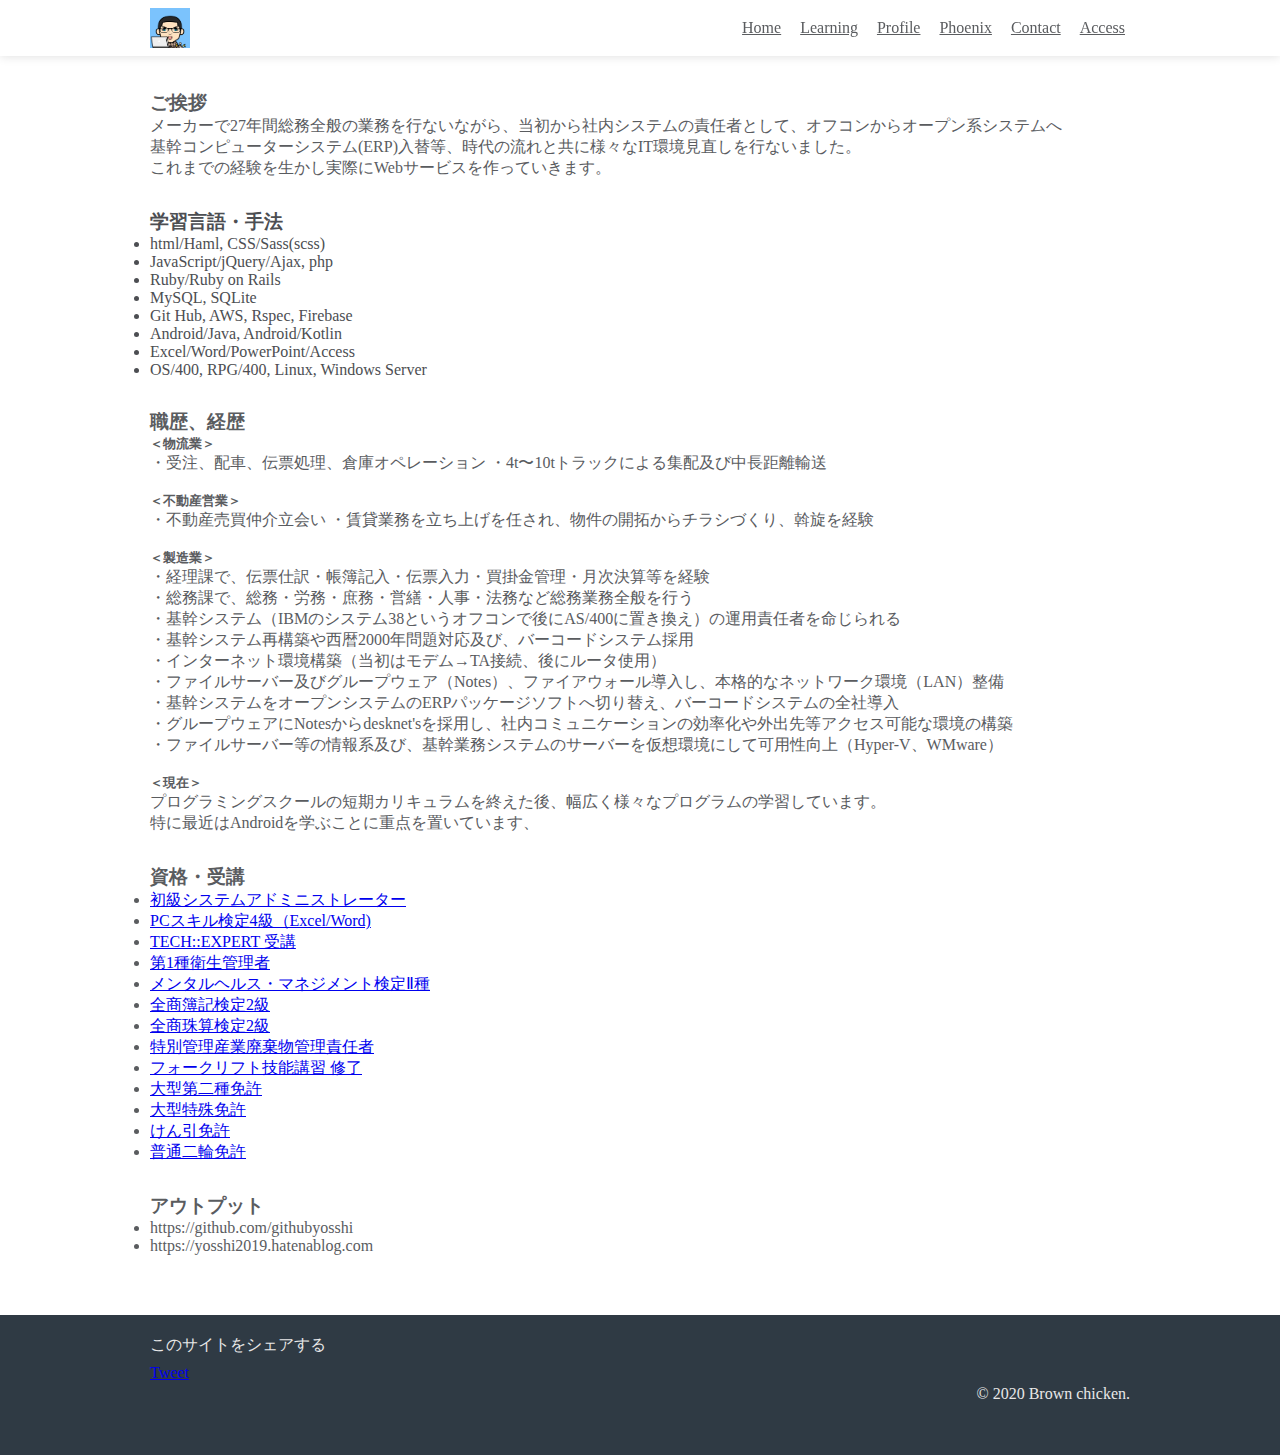
<file: profile.html>
<!DOCTYPE html>
<html>
  <head>
    <meta charset="utf-8">
    <title>Brown chicken | Profile</title>
    <meta name="viewport" content="width=device-width, initial-scale=1">
    <meta name="description" content="「Brown chicken」公式サイトです。大阪府和泉市在住で自称プログラマーyosshi（ヨッシー）のサイトです。">
    <link rel="shortcut icon" href="images/favicon.ico">
    <link rel="stylesheet" href="common.css">
    <link rel="stylesheet" href="profile.css">
    <link rel="stylesheet" href="responsive.css">
    <meta property="og:title" content="Brown chicken | Home">
    <meta property="og:site_name" content="Brown chicken">
    <meta property="og:description" content="「Brown chicken」公式サイトです。大阪府和泉市在住で自称プログラマーyosshi（ヨッシー）のサイトです。">
    <meta property="og:type" content="website">
    <meta property="og:url" content="http://brownchicken.html.xdomain.jp/">
    <meta property="og:image" content="http://brownchicken.html.xdomain.jp/images/main.jpg">
    <meta property="twitter.card" content="summary_large_image">
    <meta property="twitter:site" content="@yosshi2019">
    <!-- <meta property="fb:app_id" content="取得予定のFacebookのアプリID"> -->
  </head>
  <body>
    <div class="header">
      <div class="container">
        <div class="header-left">
          <img class="header-logo" src="images/logo.png" alt="yosshi_portfolio">
        </div>
        <div class="header-right">
          <a href="index.html">Home</a>
          <a href="learning.html">Learning</a>
          <a href="profile.html">Profile</a>
          <a href="phoenix.html">Phoenix</a>
          <a href="contact.html">Contact</a>
          <a href="access.html">Access</a>
        </div>

        <!-- ハンバーガーメニュー start -->
        <div id="nav-drawer">
          <!-- チェックボックスでCSSに切替、常に非表示 -->
          <input id="nav-input" type="checkbox" class="nav-unshown">
          <!-- ハンバーガーアイコンを表示タップでinputがチェック状態に -->
          <label id="nav-open" for="nav-input"><span></span></label>
          <!-- 初めは非表示でinputチェックされるとカバー表示されタップでinputチェック解除 -->
          <label class="nav-unshown" id="nav-close" for="nav-input"></label>
          <div id="nav-content">
            <div class="header-navi">
              <a href="index.html">Home</a>
              <br>
              <a href="learning.html">Learning</a>
              <br>
              <a href="profile.html">Profile</a>
              <br>
              <a href="phoenix.html">Phoenix</a>
              <br>
              <a href="contact.html">Contact</a>
              <br>
              <a href="access.html">Access</a>
            </div>
          </div>
          <!-- ハンバーガーメニュー end -->

          <div class="clear"></div>
        </div>
      </div>
    </div>
  </head>
  <div>
    <div class="container">
      <div class="profile">
        <div class="profile-about">
          <!-- <img src="img/boy_06.png" width="140" height="140" alt="yoshimotoのアイコン" class="icon">
          <h1>S.Yoshimoto</h1> -->
          <h3>ご挨拶</h3>
          <p>
          メーカーで27年間総務全般の業務を行ないながら、当初から社内システムの責任者として、オフコンからオープン系システムへ
          <br>
          基幹コンピューターシステム(ERP)入替等、時代の流れと共に様々なIT環境見直しを行ないました。
          <br>
          これまでの経験を生かし実際にWebサービスを作っていきます。
          </p>
        </div>
        <div class="profile-language">
          <h3>学習言語・手法</h3>
            <li>html/Haml, CSS/Sass(scss)</li>
            <li>JavaScript/jQuery/Ajax, php</li>
            <li>Ruby/Ruby on Rails</li>
            <li>MySQL, SQLite</li>
            <li>Git Hub, AWS, Rspec, Firebase</li>
            <li>Android/Java, Android/Kotlin</li>
            <li>Excel/Word/PowerPoint/Access</li>
            <li>OS/400, RPG/400, Linux, Windows Server</li>
        </div>
        <div class="profile-career_history">
          <h3>職歴、経歴</h3>
          <h5>＜物流業＞</h5>
          ・受注、配車、伝票処理、倉庫オペレーション
          ・4t〜10tトラックによる集配及び中長距離輸送
          <br><br>
          <h5>＜不動産営業＞</h5>
          ・不動産売買仲介立会い
          ・賃貸業務を立ち上げを任され、物件の開拓からチラシづくり、斡旋を経験
          <br><br>
          <h5>＜製造業＞</h5>
          ・経理課で、伝票仕訳・帳簿記入・伝票入力・買掛金管理・月次決算等を経験<br>
          ・総務課で、総務・労務・庶務・営繕・人事・法務など総務業務全般を行う<br>
          ・基幹システム（IBMのシステム38というオフコンで後にAS/400に置き換え）の運用責任者を命じられる<br>
          ・基幹システム再構築や西暦2000年問題対応及び、バーコードシステム採用<br>
          ・インターネット環境構築（当初はモデム→TA接続、後にルータ使用）<br>
          ・ファイルサーバー及びグループウェア（Notes）、ファイアウォール導入し、本格的なネットワーク環境（LAN）整備<br>
          ・基幹システムをオープンシステムのERPパッケージソフトへ切り替え、バーコードシステムの全社導入<br>
          ・グループウェアにNotesからdesknet'sを採用し、社内コミュニケーションの効率化や外出先等アクセス可能な環境の構築<br>
          ・ファイルサーバー等の情報系及び、基幹業務システムのサーバーを仮想環境にして可用性向上（Hyper-V、WMware）
          <br><br>
          <h5>＜現在＞</h5>
          プログラミングスクールの短期カリキュラムを終えた後、幅広く様々なプログラムの学習しています。<br>
          特に最近はAndroidを学ぶことに重点を置いています、
        </div>
        <div class="profile-license">
          <h3>資格・受講</h3>
          <li>
            <a href="https://www.jitec.ipa.go.jp/1_11seido/h13/ad.html" target="_blank">初級システムアドミニストレーター</a></li>
          <li>
            <a href="http://skilltest.biz/pctest.html">PCスキル検定4級（Excel/Word)</a></li>
          <li>
            <a href="https://tech-camp.in/expert/freelance">TECH::EXPERT 受講</a></li>
          <li>
            <a href="https://www.exam.or.jp/exmn/H_shokai502.htm">第1種衛生管理者</a></li>
          <li>
            <a href="https://www.mental-health.ne.jp/about/">メンタルヘルス・マネジメント検定Ⅱ種</a></li>
          <li>
            <a href="http://www.zensho.or.jp/puf/examination/bookkeeping.html">全商簿記検定2級</a></li>
          <li>
            <a href="http://www.zensho.or.jp/puf/examination/calculating/index.html">全商珠算検定2級</a></li>
          <li>
            <a href="http://www.jwnet.or.jp/waste/knowledge/tokubetukanri.html">特別管理産業廃棄物管理責任者</a></li>
          <li>
            <a href="https://ja.wikipedia.org/wiki/%E3%83%95%E3%82%A9%E3%83%BC%E3%82%AF%E3%83%AA%E3%83%95%E3%83%88%E9%81%8B%E8%BB%A2%E8%80%85">フォークリフト技能講習 修了</a></li>
          <li><a href="https://www.police.pref.osaka.lg.jp/kotsu/untenmenkyo/3/5969.html">大型第二種免許</a></li>
          <li><a href="https://www.police.pref.osaka.lg.jp/kotsu/untenmenkyo/3/5969.html">大型特殊免許</a></li>
          <li><a href="https://www.police.pref.osaka.lg.jp/kotsu/untenmenkyo/3/5969.html">けん引免許</a></li>
          <li><a href="https://www.police.pref.osaka.lg.jp/kotsu/untenmenkyo/3/5969.html">普通二輪免許</a></li>
        </div>
        <div class="profile-output">
          <h3>アウトプット</h3>
          <li>https://github.com/githubyosshi</li>
          <li>https://yosshi2019.hatenablog.com</li>
          <!-- <li>https://twitter.com/yosshi2019</li> -->
        </div>
      </div>
      <!-- <div class="profile-contact">
          拠点：大阪府<br>
          <li>
            <a href="mailto:syoshimoto019@gmail.com" target="_blank">
              <img src="images/mail.png" width="20" height="20" alt="メール送信">
              <p>syoshimoto019◆gmail.com<br>◆を@に変えて下さい。</p>
            </a>
          </li>
      </div> -->
    </div>
  </body>
  <div class="footer">
    <div class="container">
      <div class="footer-left">
        <p>このサイトをシェアする</p>
        <a href="https://twitter.com/share?ref_src=twsrc%5Etfw" class="twitter-share-button" data-text="Brown chicken" data-url="http://brownchicken.html.xdomain.jp/" data-show-count="false">Tweet</a><script async src="https://platform.twitter.com/widgets.js" charset="utf-8"></script>
      </div>
      <div class="footer-right">
        &copy; 2020 Brown chicken.
      </div>
      <div class="clear"></div>
    </div>
  </div>
</html>
</file>
<file: common.css>
@charset "utf-8";
* {               /* 最初に記述で、全ての要素のマージンとパディングを０に初期化 */
  margin: 0;
  padding: 0;
}
.container {
  max-width: 980px;                 /* 幅は最大980px */
  padding: 0 30px;                  /* 左右に30pxづつ余白 */
  margin-left: auto;                /* 中央表示 */
  margin-right: auto;               /* 中央表示 */
}
.header {
  height: 56px;
  width: 100%;                      /* 幅を最大まで広げる */
  box-shadow: 0 0 10px #dddddd;   /* 下に影をつける */
  background-color: white;
  position: fixed;                  /* スクロールしても表示位置固定 */
  top: 0;                 /* 画面上部からの表示位置を０に指定（一番上に表示） */
}
.header-left {
  float: left;                      /* 回り込み左端に表示 */
}
.header-right {
  float: right;                     /* 回り込み右端に表示 */
}
.clear {
  clear: both;                      /* 回り込み解除 */
}
.header-logo {              /* ロゴ画像をヘッダー高さ56pxに対して中央に配置 */
  height: 40px;
  margin-top: 8px;
}
.header-right a {
  line-height: 56px;                /* 文字を縦方向中央に表示 */
  color: #5a5c5f;                 /* 文字色 */
  margin-left: 5px;                 /* リンクとリンクの間の間隔 */
  font-size: 16px;
  padding: 16px 5px;                /* 上下、左右 */
}
.header-right a:hover {             /* カーソルを乗せた時 */
  background-color: #bfe2fa;      /* 背景色を変更 */
  transition: background-color 0.5s;  /* 0.5秒かけて変更（アニメーション） */
}

/*ハンバーガーメニューstart*/
#nav-drawer {
  float: right;
  position: relative;
}
/*チェックボックス等は非表示に*/
.nav-unshown {
  display: none;
}
/*アイコンのスペース*/
#nav-open {
  display: inline-block;
  width: 30px;
  height: 22px;
  vertical-align: middle;
  padding: 20px;
}
/*ハンバーガーアイコンをCSSだけで表現*/
#nav-open span, #nav-open span:before, #nav-open span:after {
  position: absolute;
  height: 3px;/*線の太さ*/
  width: 25px;/*長さ*/
  border-radius: 3px;
  background: #555;
  display: block;
  content: '';
  cursor: pointer;
}
#nav-open span:before {
  bottom: -8px;
}
#nav-open span:after {
  bottom: -16px;
}
/*閉じる用の薄黒カバー*/
#nav-close {
  display: none;/*はじめは隠しておく*/
  position: fixed;
  z-index: 99;
  top: 0;/*全体に広がるように*/
  left: 0;
  width: 100%;
  height: 100%;
  background: black;
  opacity: 0;
  transition: .3s ease-in-out;
}
/*中身*/
#nav-content {
  overflow: auto;
  position: fixed;
  top: 0;
  left: 0;
  z-index: 9999;/*最前面に*/
  width: 90%;/*右側に隙間を作る（閉じるカバーを表示）*/
  max-width: 330px;/*最大幅（調整してください）*/
  height: 100%;
  background: #fff;/*背景色*/
  transition: .3s ease-in-out;/*滑らかに表示*/
  -webkit-transform: translateX(-105%);
  transform: translateX(-105%);/*左に隠しておく*/
}
/*チェックが入ったらもろもろ表示*/
#nav-input:checked ~ #nav-close {
  display: block;/*カバーを表示*/
  opacity: .5;
}
#nav-input:checked ~ #nav-content {
  -webkit-transform: translateX(0%);
  transform: translateX(0%);/*中身を表示（右へスライド）*/
  box-shadow: 6px 0 25px rgba(0,0,0,.15);
}
/* ハンバーガーメニューend */

.footer {
  height: 120px;                      /* フッターの高さ */
  background-color: #2f3a44;        /* フッターの背景色 */
  color: #e8e8e8;                   /* フッターの文字色 */
  padding-top: 20px;                  /* 余白の調整 */
}
.footer-left {
  float: left;                        /* 左に配置 */
}
.footer-right {
  float: right;                       /* 右に配置 */
  padding-top: 50px;                  /* 余白の調整 */
}
.footer-left p {
  margin-bottom: 8px;                 /* 余白の調整 */
}
</file>
<file: index.css>
@charset "utf-8";
.main-visual {
  padding-top: 140px;               /* 上の余白 */
  padding-bottom: 100px;            /* 下の余白 */
  background-image: url("images/main.jpg");     /* 背景画像 */
  background-size: cover;           /* 要素のサイズに沿って表示 */
  color: #f5f5f5;                 /* 文字色指定 */
  text-align: center;               /* 中央寄せ */
}
.top-title {
  font-size: 64px;
  margin-bottom: 10px;
}
.top-subtitle {
  font-size: 24px;
  margin-bottom: 60px;
}
.top-text {
  opacity: 0.9;                     /* 説明文を少し透明にする */
}
.main {
  padding: 80px 0;                  /* 上下余白 */
  color: #5a5c5f;                 /* 文字色 */
  text-align: center;               /* 中央寄せ */
}
.main h2 {
  margin-bottom: 25px;
}
.main-image {
  width: 450px;
  margin-bottom: 25px;
  box-shadow: 2px 2px 4px #b7b7b7;  /* 影付け */
  border-radius: 5px;                 /* 角丸 */
}
.main h3 {
  margin-bottom: 10px;
}
</file>
<file: responsive.css>
@charset "utf-8";
 /* ハンバーガーメニューstart */
@media screen and (min-width: 671px) {
  #nav-open {
    display: none;
  }
}
/* ハンバーガーメニューend */
@media (max-width: 1024px) {  /* タブレット用メディアクエリ追加 */
  .main-visual {              /* メインビジュアル部分の上下余白を小さくする */
    padding-top: 120px;
    padding-bottom: 80px;
  }
  .top-title {
    font-size: 60px;          /* スタイル追加 */
  }
  .learning-card {
    width: 50%;               /* learningページの横幅を50％＝２列表示 */
  }
  .phoenix-card {
    width: 50%;               /* phoenixページの横幅を50％＝２列表示 */
  }
}
@media (max-width: 670px) {   /* スマートフォン用メディアクエリ追加 */
  .header {
    height: 56px;
  }
  .header-right {
    display: none;
  }
  .header-navi {
    float: none;              /* フロートの効果を無効化 */
    text-align: center;       /* メニューを中央表示 */
    height: 40px;
  }
  .header-navi a {
    font-size: 30px;          /* メニューの文字サイズを大きくする */
    padding: 24px 2px;        /* 上下、左右 */
    line-height: 2;
  }
  .main {
    padding: 60px 0;          /* メイン部分の上下余白を小さくする */
  }
  .main-image {
    width: 280px;             /* メイン部分の画像の横幅を280pxに指定 */
  }
  .main p {
    font-size: 13px;          /* メイン部分の文字サイズを13pxに指定 */
  }
  .footer-right {
    padding-top: 20px;        /* フッター右側の上の余白を小さくする */
  }
  .learning-card {
    width: 100%;              /* learningページの横幅を100％＝１列表示 */
  }
  .phoenix-card {
    width: 100%;              /* phoenixページの横幅を100％＝１列表示 */
  }
  .google-map iframe {
    width: 100%;              /* 地図の横幅を100％でブラウザのサイズに合わせる */
  }
  .contact input, .contact textarea {
    width: 100%;              /* Contactページの入力欄を横幅いっぱいに表示 */
  }
  .profile {
    font-size: 80%;           /* Profileページの文字サイズを縮小 */
  }

}
</file>
<file: access.css>
@charset "utf-8";
.access {
  padding: 90px 0 60px;   /* 上、左右、下 */
  color: #5a5c5f;
}
.access-title {
  margin-bottom: 15px;
}
.access-text {
  margin-bottom: 10px;
}
</file>
<file: contact.css>
@charset "utf-8";
.contact {
  padding: 90px 0 60px;
  color: #5a5c5f;
}
.contact-title {
  margin-bottom: 15px;
}
.contact-form h3 {
  margin-top: 20px;
  margin-bottom: 5px;
  color: #4c4e52;
}
input, textarea {
  font-size: 15px;
  width: 400px;         /* 要素の横幅指定 */
  padding: 2px 4px;     /* 入力文字と枠線の間の隙間を追加して見やすく */
}
.submit-button {
  margin-top: 20px;
  font-size: 18px;
  width: 80px;
}
</file>
<file: learning.css>
@charset "utf-8";             /* 文字コード指定 */
.learning {
  padding: 90px 0 60px;       /* 余白追加 */
  color: #5a5c5f;           /* 文字色指定 */
}
.learning-card {
  width: 33%;                 /* ３列表示に横幅指定 */
  margin-top: 35px;           /* 余白追加 */
}
.learning-card-inner {
  padding: 5px 5px;         /* 上下、左右余白追加 */
  background-color: #dbe0e4;  /* 背景色 */
  border-radius: 7px;         /* 角丸 */
  box-shadow: 1px 1px 4px #d2d4d6;  /* 上、左右、下に影を付ける */
  text-align: center;         /* 文字中央揃え */
  margin: 0 20px;             /* 左右に余白 */
}
.learning-image {
  width: 100%;                /* カード内に収まるサイズ指定 */
  margin-bottom: 4px;        /* 余白追加 */
  border-radius: 5px;         /* 角丸 */
}
.learning-title {
  margin-bottom: 4px;         /* 余白追加 */
}
.learning-text {
  font-size: 14px;            /* 文章の文字サイズ */
  margin-bottom: 8px;         /* 余白追加 */
}
.learning-language {
  margin-bottom: 2px;         /* 余白追加 */
}
.learning-language-text {
  font-size: 14px;            /* 言語の文字サイズ */
}
.learning-card-wrapper {
  display: flex;              /* 要素を横並び */
  flex-wrap: wrap;            /* 各要素の横幅に合わせて適宜折り返し */
}
</file>
<file: profile.css>
@charset "utf-8";
.profile {
  padding: 90px 0 30px;
  color: #5a5c5f;
}
.profile-about {
  margin-bottom: 30px;
}
.profile-language {
  color: #4c4e52;
  margin-bottom: 30px;
}
.profile-career_history {
  margin-bottom: 30px;
}
.profile-license {
  margin-bottom: 30px;
}
.profile-output {
  margin-bottom: 30px;
}
.profile-contact {
  margin-bottom: 30px;
}
</file>
